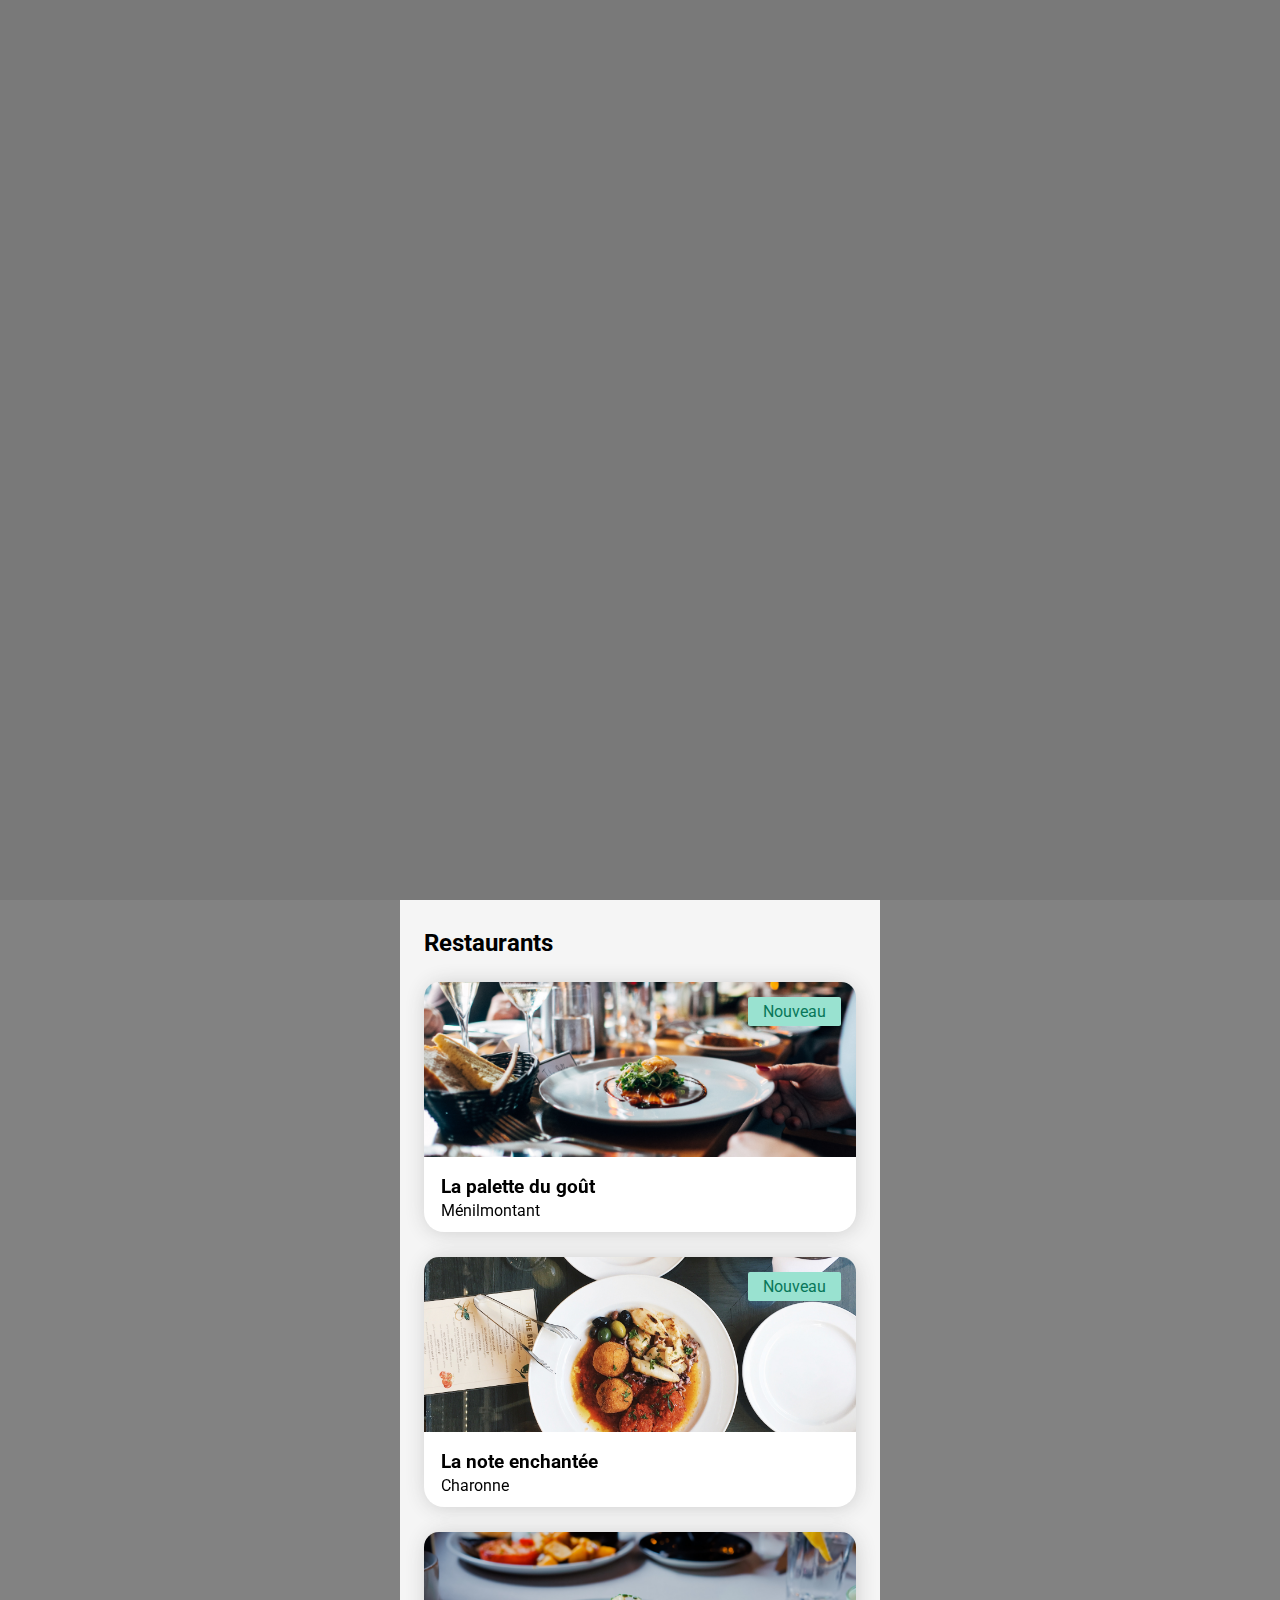
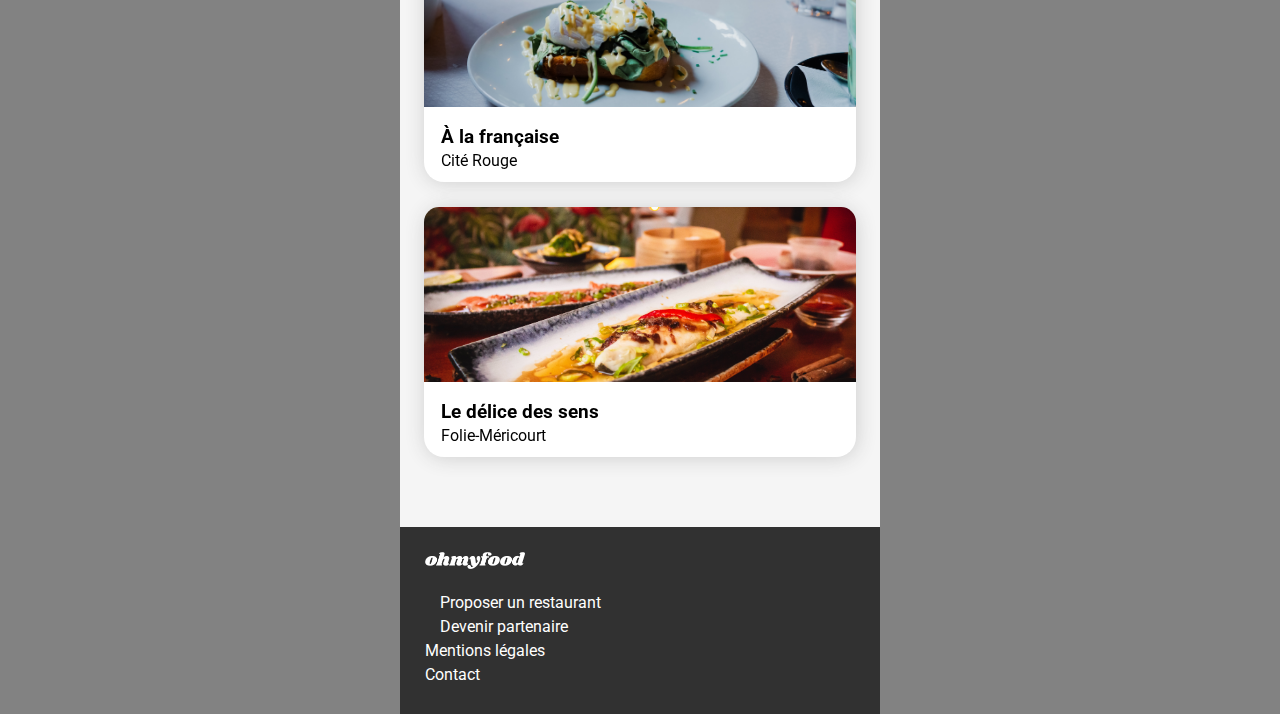
<file: index.html>
<!DOCTYPE html>
<html>
<head>
    <meta charset="UTF-8">
    <meta http-equiv="X-UA-Compatible" content="IE=edge">
    <meta name="viewport" content="width=device-width, initial-scale=1.0">
    <title>Oh my food</title>
    <link rel="stylesheet" href="https://cdnjs.cloudflare.com/ajax/libs/font-awesome/6.0.0-beta3/css/all.min.css" integrity="sha512-Fo3rlrZj/k7ujTnHg4CGR2D7kSs0v4LLanw2qksYuRlEzO+tcaEPQogQ0KaoGN26/zrn20ImR1DfuLWnOo7aBA==" crossorigin="anonymous" referrerpolicy="no-referrer" />
    <link rel="stylesheet" href="https://fonts.googleapis.com/css2?family=Shrikhand&display=swap">
    <link href="https://fonts.googleapis.com/css2?family=Roboto&display=swap" rel="stylesheet">
    <link rel="stylesheet" href="./css/main.css">
</head>
<body>
    <div class="loader">
        <div class="loader-content">
             <div class="circle"></div>
             <div class="circle"></div>
        </div>
    </div>
    <header>
       <div class="header-image"> <img src="./images/logo/ohmyfood.png" alt="logo Ohmyfood"></div>
    </header>
    <section class="en-tete">
        <div class="localisation">
            <div class="localisation__icone">
               <i class="fa-solid fa-location-dot"></i>
            </div>
            <div class="localisation__texte"><b>Paris, Belleville</b></div>
        </div>
        <div class="presentation">
        <div class="presentation__titre">
            <h1><b>Réservez le menu qui vous convient</b></h1>
        </div>
        <div class="presentation__details">
           <p>Découvrez des restaurants d'exception, séléctionnés par nos soins.</p> 
        </div>
        <button class="btn-commander">Explorer nos restaurants</button>
        
    </div>
    </section>
    <section class="fonctionnement">
        <div class="fonctionnement__titre">
            <h2>Fonctionnement</h2>
        </div>
        <div class="fonctionnement__menu">
            <div class="fonctionnement__card">
               <div class="fonctionnement__card__number"><p>1</p></div>
               <div class="fonctionnement__card__details"><i class="fa-solid fa-mobile-screen-button"></i><h3>Choisissez un restaurant</h3></div>
            </div>
            <div class="fonctionnement__card">
                <div class="fonctionnement__card__number"><p>2</p></div>
                <div class="fonctionnement__card__details"><i class="fa-solid fa-list"></i> <h3>Composez votre menu</h3></div>
             </div>
             <div class="fonctionnement__card">
                <div class="fonctionnement__card__number"><p>3</p></div>
                <div class="fonctionnement__card__details"><i class="fa-solid fa-store"></i> <h3>Dégustez au restaurant</h3></div>
             </div> 
        </div>
    </section>
    <section class="restaurants">
        <div class="restaurants__titre">
            <h2>Restaurants</h2>
        </div>
        <div class="restaurants__menu">
            <div class="restaurants__card">
                <div class="nouveau">Nouveau</div>
                <div class="restaurants__card__image">
                    <a href="./html/la-palette-du-gout.html" class="lien"> <img src="/images/restaurants/jay-wennington-N_Y88TWmGwA-unsplash.jpg" alt="photo restaurant 1"></a>
                </div>
                <div class="restaurants__card__body">
                     <div class="restaurants__card__description">
                        <div class="restaurants__card__titre">
                            <a href="../html/la-palette-du-gout.html" class="lien"> <h3>La palette du goût</h3></a>
                        </div>
                        <div class="restaurants__card__localisation">
                            <a href="./html/la-palette-du-gout.html" class="lien">  <p>Ménilmontant</p></a>
                        </div>
                    </div>
                    <div class="icone">
                        <i class="fa-regular fa-heart fa-2x"></i>
                    </div>
                    <div class="icone--hover">
                        <i class="fas fa-heart fa-2x fa-gradient" ></i>
                    </div>
                </div>
            </div>
            <div class="restaurants__card">
                <div class="nouveau">Nouveau</div>
                <div class="restaurants__card__image">
                    <a href="./html/la-note-enchantee.html" class="lien"> <img src="/images/restaurants/stil-u2Lp8tXIcjw-unsplash.jpg" alt="photo restaurant 2"></a>
                </div>
                <div class="restaurants__card__body">
                    <div class="restaurants__card__description">
                        <div class="restaurants__card__titre">
                            <a href="./html/la-note-enchantee.html" class="lien"> <h3>La note enchantée</h3></a>
                        </div>
                        <div class="restaurants__card__localisation">
                            <a href="./html/la-note-enchantee.html" class="lien"> <p>Charonne</p></a>
                        </div>
                    </div>
                    <div class="icone">
                        <i class="fa-regular fa-heart fa-2x"></i>
                    </div>
                    <div class="icone--hover">
                        <i class="fas fa-heart fa-2x fa-gradient" ></i>
                    </div>
                </div>
            </div>
            <div class="restaurants__card">
                <div class="restaurants__card__image">
                    <a href="./html/a-la-francaise.html" class="lien">  <img src="/images/restaurants/toa-heftiba-DQKerTsQwi0-unsplash.jpg" alt="photo restaurant 3"></a>
                </div>
                <div class="restaurants__card__body">
                    <div class="restaurants__card__description">
                        <div class="restaurants__card__titre">
                            <a href="./html/a-la-francaise.html" class="lien"> <h3>À la française</h3></a>
                        </div>
                        <div class="restaurants__card__localisation">
                            <a href="./html/a-la-francaise.html" class="lien">  <p>Cité Rouge</p></a>
                        </div>
                    </div>
                    <div class="icone">
                        <i class="fa-regular fa-heart fa-2x"></i>
                    </div>
                    <div class="icone--hover">
                        <i class="fas fa-heart fa-2x fa-gradient" ></i>
                    </div>
                </div>
            </div>
            <div class="restaurants__card">
                <div class="restaurants__card__image">
                    <a href="./html/le-delice-des-sens.html" class="lien"> <img src="/images/restaurants/louis-hansel-shotsoflouis-qNBGVyOCY8Q-unsplash.jpg" alt="photo restaurant 4"></a>
                </div>
                <div class="restaurants__card__body">
                    <div class="restaurants__card__description">
                        <div class="restaurants__card__titre">
                            <a href="./html/le-delice-des-sens.html" class="lien"> <h3>Le délice des sens</h3></a>
                        </div>
                        <div class="restaurants__card__localisation">
                            <a href="./html/le-delice-des-sens.html" class="lien"> <p>Folie-Méricourt</p></a>
                        </div>
                    </div>
                    <div class="icone">
                        <i class="fa-regular fa-heart fa-2x"></i>
                    </div>
                    <div class="icone--hover">
                        <i class="fas fa-heart fa-2x fa-gradient" ></i>
                    </div>
                </div>
            </div>

            
            </div>

        
    </section>

    <footer>
        <div class="footer__logo">
            <img src="/images/logo/ohmyfood.png" alt="logo footer">
        </div>
        <div class="footer__list">
            <ul>
               <a href="#"> <li><i class="fa-solid fa-utensils"></i>Proposer un restaurant</li></a>
               <a href="#"> <li><i class="fa-solid fa-handshake-angle fa-sm"></i>Devenir partenaire</li></a>
               <a href="#"> <li>Mentions légales</li></a>
               <a href="mailto:contact@ohmyfood.fr" target="_blank"><li>Contact</li></a>
            </ul>
        </div>
    </footer>
</body>
</html>
</file>
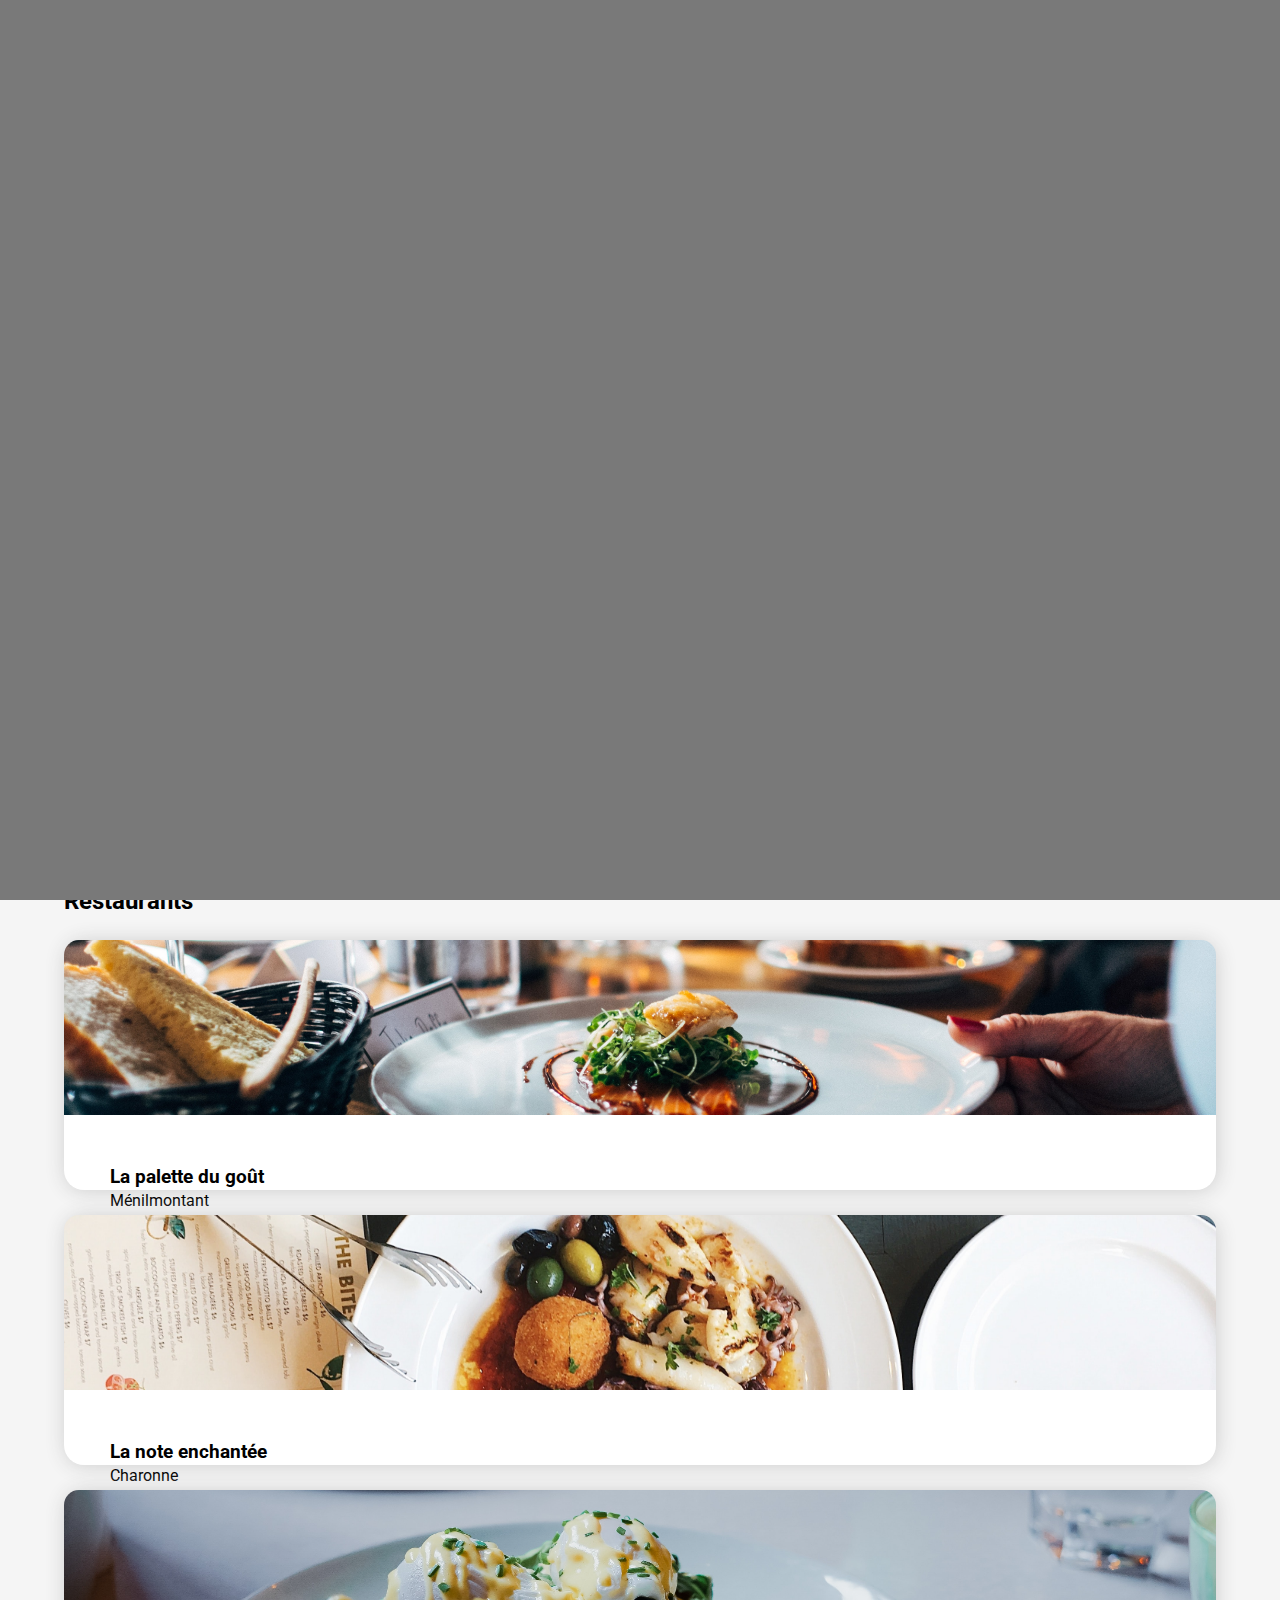
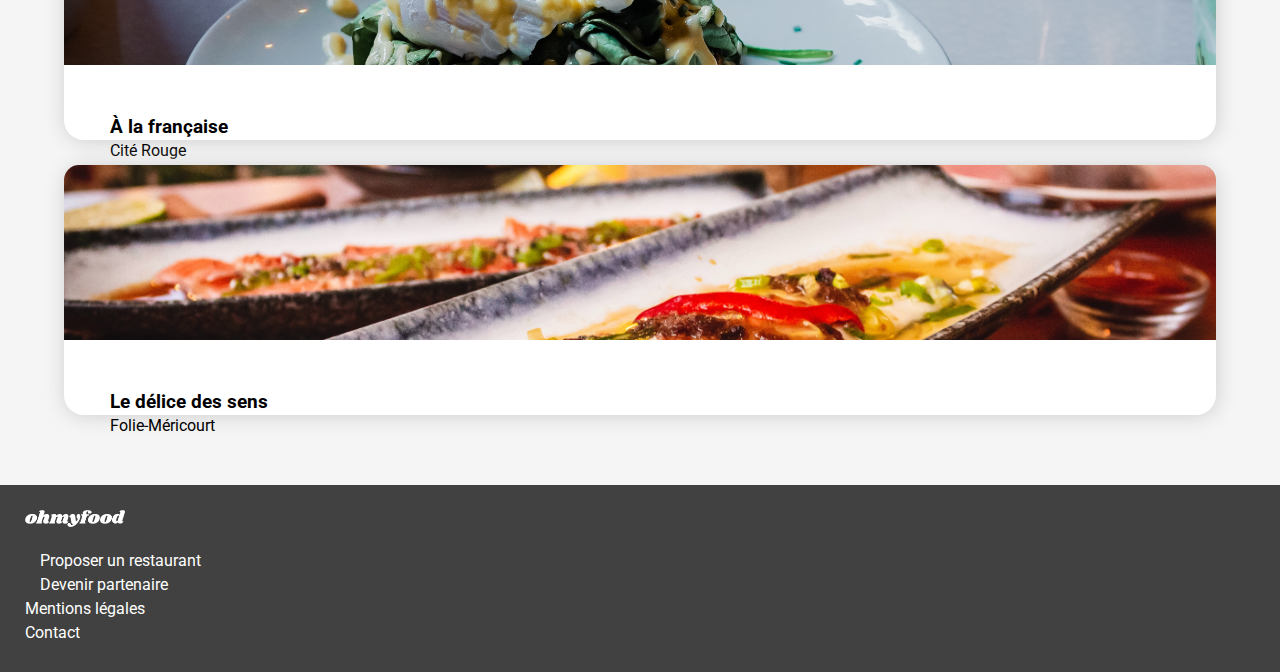
<file: Accueil/Ohmyfood.html>
<!DOCTYPE html>
<html>
<head>
    <meta charset="UTF-8">
    <meta http-equiv="X-UA-Compatible" content="IE=edge">
    <meta name="viewport" content="width=device-width, initial-scale=1.0">
    <title>Document</title>
    <link rel="stylesheet" href="https://cdnjs.cloudflare.com/ajax/libs/font-awesome/6.0.0-beta3/css/all.min.css" integrity="sha512-Fo3rlrZj/k7ujTnHg4CGR2D7kSs0v4LLanw2qksYuRlEzO+tcaEPQogQ0KaoGN26/zrn20ImR1DfuLWnOo7aBA==" crossorigin="anonymous" referrerpolicy="no-referrer" />
    <link rel="stylesheet" href="https://fonts.googleapis.com/css2?family=Shrikhand&display=swap">
    <link href="https://fonts.googleapis.com/css2?family=Roboto&display=swap" rel="stylesheet">
    <link rel="stylesheet" href="style.css">
</head>
<body>
    <div class="loader">
        <div class="loader-content">
             <div class="circle"></div>
             <div class="circle"></div>
        </div>
    </div>
    <header>
       <div class="header-image"> <img src="../images/logo/ohmyfood.png" alt="logo Ohmyfood"></div>
    </header>
    <section class="en-tete">
        <div class="localisation">
            <div class="localisation__icone">
               <i class="fa-solid fa-location-dot"></i>
            </div>
            <div class="localisation__texte"><b>Paris, Belleville</b></div>
        </div>
        <div class="presentation">
        <div class="presentation__titre">
            <h1><b>Réservez le menu qui vous convient</b></h1>
        </div>
        <div class="presentation__details">
           <p>Découvrez des restaurants d'exception, séléctionnés par nos soins.</p> 
        </div>
        <div class="presentation__btn">
            <button>Explorer nos restaurants</button>
        </div>
    </div>
    </section>
    <section class="fonctionnement">
        <div class="fonctionnement__titre">
            <h2>Fonctionnement</h2>
        </div>
        <div class="fonctionnement__menu">
            <div class="fonctionnement__card">
               <div class="fonctionnement__card__number"><p>1</p></div>
               <div class="fonctionnement__card__details"><i class="fa-solid fa-mobile-screen-button"></i><h3>Choisissez un restaurant</h3></div>
            </div>
            <div class="fonctionnement__card">
                <div class="fonctionnement__card__number"><p>2</p></div>
                <div class="fonctionnement__card__details"><i class="fa-solid fa-list"></i> <h3>Composez votre menu</h3></div>
             </div>
             <div class="fonctionnement__card">
                <div class="fonctionnement__card__number"><p>3</p></div>
                <div class="fonctionnement__card__details"><i class="fa-solid fa-store"></i> <h3>Dégustez au restaurant</h3></div>
             </div> 
        </div>
    </section>
    <section class="restaurants">
        <div class="restaurants__titre">
            <h2>Restaurants</h2>
        </div>
        <div class="restaurants__menu">
            <div class="restaurants__card">
                <div class="restaurants__card__image">
                   <img src="/images/restaurants/jay-wennington-N_Y88TWmGwA-unsplash.jpg" alt="photo restaurant 1">
                </div>
                <div class="restaurants__card__body">
                    <div class="restaurants__card__description">
                        <div class="restaurants__card__titre">
                            <h3>La palette du goût</h3>
                        </div>
                        <div class="restaurants__card__localisation">
                            <p>Ménilmontant</p>
                        </div>
                    </div>
                    <div class="restaurants__card__icone">
                        <i class="fa-regular fa-heart fa-xl"></i>
                    </div>
                </div>
            </div>
            <div class="restaurants__card">
                <div class="restaurants__card__image">
                   <img src="/images/restaurants/stil-u2Lp8tXIcjw-unsplash.jpg" alt="photo restaurant 2">
                </div>
                <div class="restaurants__card__body">
                    <div class="restaurants__card__description">
                        <div class="restaurants__card__titre">
                            <h3>La note enchantée</h3>
                        </div>
                        <div class="restaurants__card__localisation">
                            <p>Charonne</p>
                        </div>
                    </div>
                    <div class="restaurants__card__icone">
                        <i class="fa-regular fa-heart fa-xl"></i>
                    </div>
                </div>
            </div>
            <div class="restaurants__card">
                <div class="restaurants__card__image">
                   <img src="/images/restaurants/toa-heftiba-DQKerTsQwi0-unsplash.jpg" alt="photo restaurant 3">
                </div>
                <div class="restaurants__card__body">
                    <div class="restaurants__card__description">
                        <div class="restaurants__card__titre">
                            <h3>À la française</h3>
                        </div>
                        <div class="restaurants__card__localisation">
                            <p>Cité Rouge</p>
                        </div>
                    </div>
                    <div class="restaurants__card__icone">
                        <i class="fa-regular fa-heart fa-xl"></i>
                    </div>
                </div>
            </div>
            <div class="restaurants__card">
                <div class="restaurants__card__image">
                   <img src="/images/restaurants/louis-hansel-shotsoflouis-qNBGVyOCY8Q-unsplash.jpg" alt="photo restaurant 4">
                </div>
                <div class="restaurants__card__body">
                    <div class="restaurants__card__description">
                        <div class="restaurants__card__titre">
                            <h3>Le délice des sens</h3>
                        </div>
                        <div class="restaurants__card__localisation">
                            <p>Folie-Méricourt</p>
                        </div>
                    </div>
                    <div class="restaurants__card__icone">
                        <i class="fa-regular fa-heart fa-xl"></i>
                    </div>
                </div>
            </div>

            
            </div>

        
    </section>

    <footer>
        <div class="footer__logo">
            <img src="/images/logo/ohmyfood.png" alt="logo footer">
        </div>
        <div class="footer__list">
            <ul>
                <li><i class="fa-solid fa-utensils"></i>Proposer un restaurant</li>
                <li><i class="fa-solid fa-handshake-angle fa-sm"></i>Devenir partenaire</li>
                <li>Mentions légales</li>
                <li>Contact</li>
            </ul>
        </div>
    </footer>
</body>
</html>
</file>
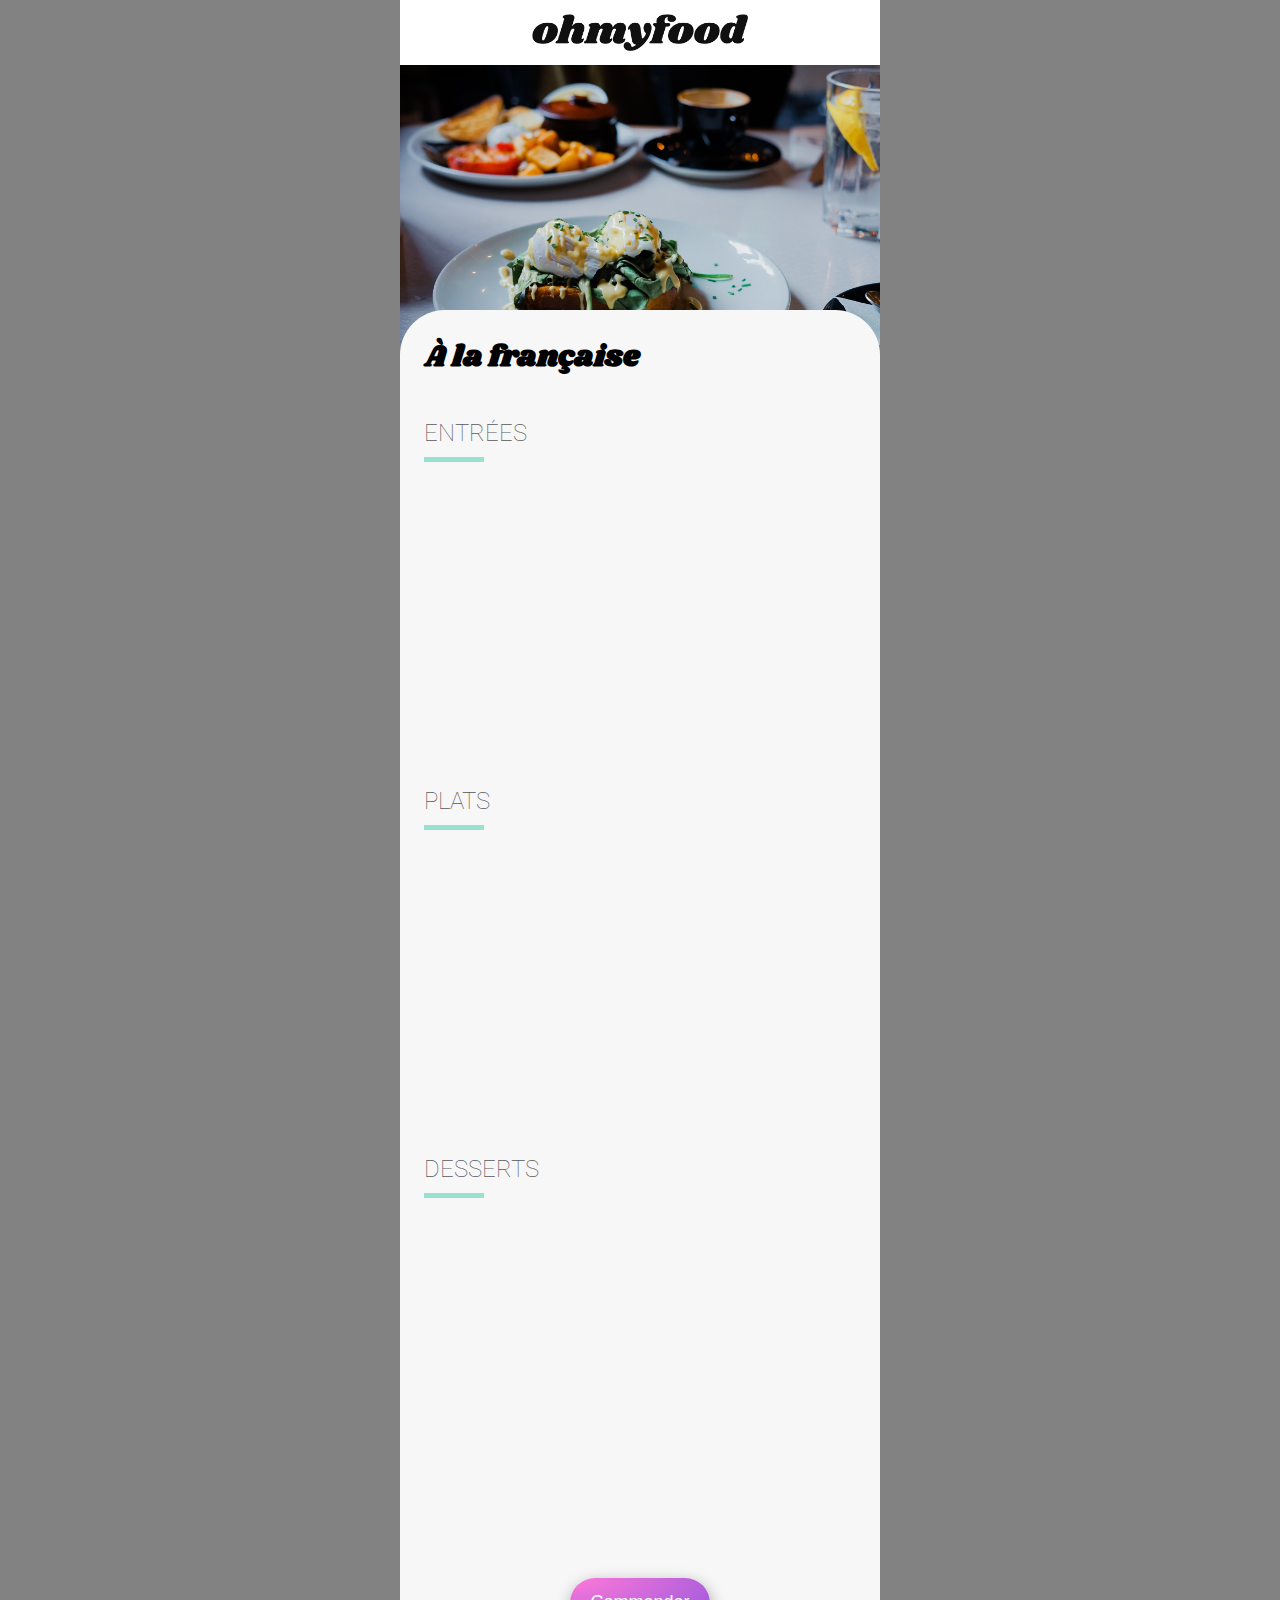
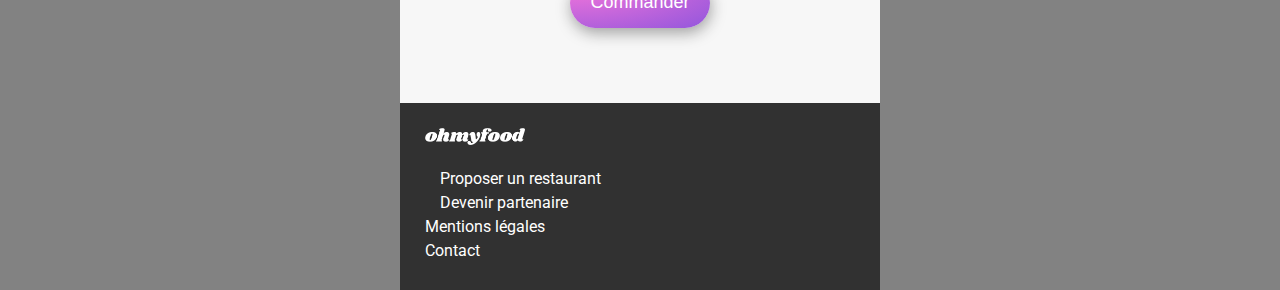
<file: html/a-la-francaise.html>
<!DOCTYPE html>
<html lang="en">
<head>
    <meta charset="UTF-8">
    <meta http-equiv="X-UA-Compatible" content="IE=edge">
    <meta name="viewport" content="width=device-width, initial-scale=1.0">
    <title>Document</title>
    <link rel="stylesheet" href="https://cdnjs.cloudflare.com/ajax/libs/font-awesome/6.0.0-beta3/css/all.min.css" integrity="sha512-Fo3rlrZj/k7ujTnHg4CGR2D7kSs0v4LLanw2qksYuRlEzO+tcaEPQogQ0KaoGN26/zrn20ImR1DfuLWnOo7aBA==" crossorigin="anonymous" referrerpolicy="no-referrer" />
    <link rel="stylesheet" href="https://fonts.googleapis.com/css2?family=Shrikhand&display=swap">
    <link href="https://fonts.googleapis.com/css2?family=Roboto&display=swap" rel="stylesheet">
    <link rel="stylesheet" href="../sass/style.css">
</head>
<body>
    
    <header>
        <div class="header">
            <div class="header__icone">
                <a href="../index.html" class="lien">  <i class="fa-solid fa-arrow-left fa-xl"></i></a>
            </div>
            <div class="header__logo">
                <img src="../images/logo/ohmyfood.png" alt="logo Ohmyfood">
            </div>
        </div>
    </header>

    <section class="restaurant-image">
        <img src="../images/restaurants/toa-heftiba-DQKerTsQwi0-unsplash.jpg" alt="restaurant À la francaise">
    </section>

    <section class="restaurant-carte">
        <div class="titre">
            <div class="titre__nom"><h1>À la française</h1></div>
            <div class="icone">
                <i class="fa-regular fa-heart fa-2x"></i>
            </div>
            <div class="icone--hover">
                <i class="fas fa-heart fa-2x fa-gradient" ></i>
            </div>
        </div>
        <div class="plats">
            <div class="plats__titre">
                <h2 class="plats__titre-h2">ENTRÉES</h2>
                <div class="underline"></div>
            </div>
            <div class="plats__menu">
                <div class="plat plat-1">
                    <div class="plat__detail">
                        <h3>Tartare de poulpe acidulé</h3>
                        <p>Aux zestes d'orange</p>
                    </div>
                    <div class="confirmation-block">
                        <div class="plat__prix">
                             <div><b>25€</b></div>
                        </div>
                        <div class="confirmation">
                            <div class="confirmation-icone">
                                <i class="fa-solid fa-circle-check fa-xl"></i>
                            </div>
                        </div>
                    </div>
                </div>
                <div class="plat plat-2">
                    <div class="plat__detail">
                        <h3>Velouté de légumes d'antan</h3>
                        <p>Carotte, panais, topinambour</p>
                    </div>
                    <div class="confirmation-block">
                        <div class="plat__prix">
                             <div><b>35€</b></div>
                        </div>
                        <div class="confirmation">
                            <div class="confirmation-icone">
                                <i class="fa-solid fa-circle-check fa-xl"></i>
                            </div>
                        </div>
                    </div>
                </div>
                <div class="plat plat-3">
                    <div class="plat__detail">
                        <h3>Soupe à l'oignon</h3>
                        <p>Revisitée</p>
                    </div>
                    <div class="confirmation-block">
                        <div class="plat__prix">
                             <div><b>20€</b></div>
                        </div>
                        <div class="confirmation">
                            <div class="confirmation-icone">
                                <i class="fa-solid fa-circle-check fa-xl"></i>
                            </div>
                        </div>
                    </div>
                </div>
            </div>
        </div>

        <div class="plats">
            <div class="plats__titre">
                <h2 class="plats__titre-h2">PLATS</h2>
                <div class="underline"></div>
            </div>
            <div class="plats__menu">
                <div class="plat plat-1">
                    <div class="plat__detail">
                        <h3>Coquilles Saint-Jacques</h3>
                        <p>Accompagnées d'une purée de panais</p>
                    </div>
                    <div class="confirmation-block">
                        <div class="plat__prix">
                             <div><b>40€</b></div>
                        </div>
                        <div class="confirmation">
                            <div class="confirmation-icone">
                                <i class="fa-solid fa-circle-check fa-xl"></i>
                            </div>
                        </div>
                    </div>
                </div>
                <div class="plat plat-2">
                    <div class="plat__detail">
                        <h3>Magret de canard</h3>
                        <p>Et parmentier de pommes de terre</p>
                    </div>
                    <div class="confirmation-block">
                        <div class="plat__prix">
                             <div><b>35€</b></div>
                        </div>
                        <div class="confirmation">
                            <div class="confirmation-icone">
                                <i class="fa-solid fa-circle-check fa-xl"></i>
                            </div>
                        </div>
                    </div>
                </div>
                <div class="plat plat-3">
                    <div class="plat__detail">
                        <h3>Pigeonneau d’Ille-et-Vilaine</h3>
                        <p>Sur son lit de gnocchis aux légumes</p>
                    </div>
                    <div class="confirmation-block">
                        <div class="plat__prix">
                             <div><b>44€</b></div>
                        </div>
                        <div class="confirmation">
                            <div class="confirmation-icone">
                                <i class="fa-solid fa-circle-check fa-xl"></i>
                            </div>
                        </div>
                    </div>
                </div>
            </div>
        </div>

        <div class="plats">
            <div class="plats__titre">
                <h2 class="plats__titre-h2">DESSERTS</h2>
                <div class="underline"></div>
            </div>
            <div class="plats__menu">
                <div class="plat plat-1">
                    <div class="plat__detail">
                        <h3>Pétales de violettes glacés</h3>
                        <p>Et purée de noisettes</p>
                    </div>
                    <div class="confirmation-block">
                        <div class="plat__prix">
                             <div><b>18€</b></div>
                        </div>
                        <div class="confirmation">
                            <div class="confirmation-icone">
                                <i class="fa-solid fa-circle-check fa-xl"></i>
                            </div>
                        </div>
                    </div>
                </div>
                <div class="plat plat-2">
                    <div class="plat__detail">
                        <h3>Fondant au chocolat</h3>
                        <p>Revisité</p>
                    </div>
                    <div class="confirmation-block">
                        <div class="plat__prix">
                             <div><b>22€</b></div>
                        </div>
                        <div class="confirmation">
                            <div class="confirmation-icone">
                                <i class="fa-solid fa-circle-check fa-xl"></i>
                            </div>
                        </div>
                    </div>
                </div>
                <div class="plat plat-3">
                    <div class="plat__detail">
                        <h3>Millefeuille croustillant</h3>
                        <p>Myrtilles et pâte d’amande</p>
                    </div>
                    <div class="confirmation-block">
                        <div class="plat__prix">
                             <div><b>23€</b></div>
                        </div>
                        <div class="confirmation">
                            <div class="confirmation-icone">
                                <i class="fa-solid fa-circle-check fa-xl"></i>
                            </div>
                        </div>
                    </div>
                </div>
            </div>
        </div>

        <div class="commande">
            <button class="btn-commander">Commander</button>
        </div>
    </section>

    <footer>
        <div class="footer__logo">
            <img src="../images/logo/ohmyfood.png" alt="logo footer">
        </div>
        <div class="footer__list">
            <ul>
               <a href="#"> <li><i class="fa-solid fa-utensils"></i>Proposer un restaurant</li></a>
               <a href="#"> <li><i class="fa-solid fa-handshake-angle fa-sm"></i>Devenir partenaire</li></a>
               <a href="#"> <li>Mentions légales</li></a>
               <a href="mailto:contact@ohmyfood.fr" ><li>Contact</li></a>
            </ul>
        </div>
    </footer>
</body>
</html>
</file>
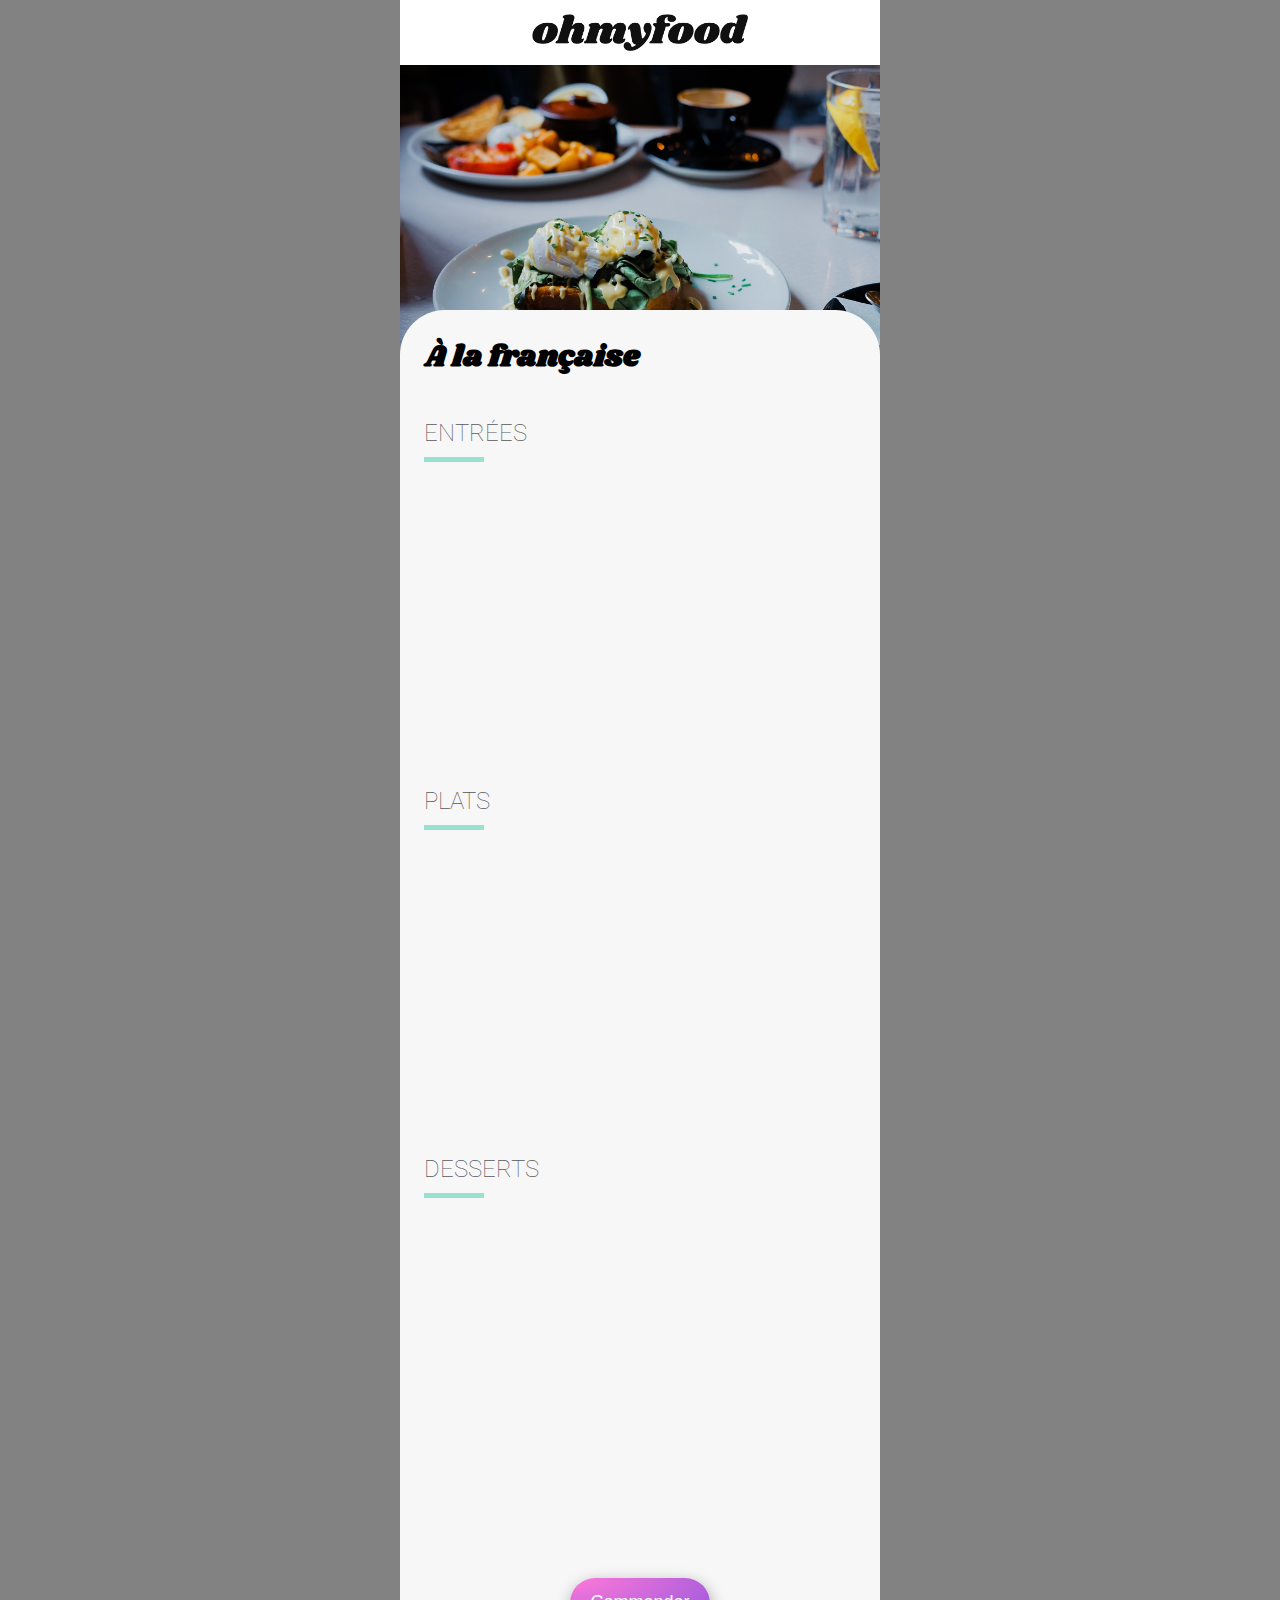
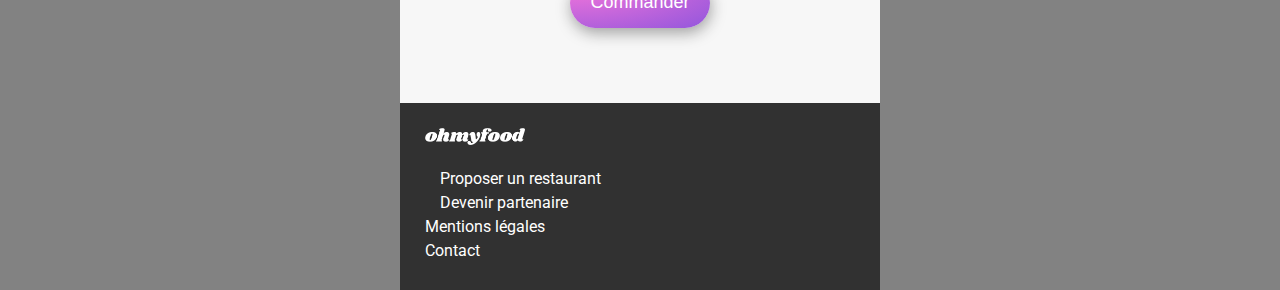
<file: html/Alafrancaise.html>
<!DOCTYPE html>
<html lang="en">
<head>
    <meta charset="UTF-8">
    <meta http-equiv="X-UA-Compatible" content="IE=edge">
    <meta name="viewport" content="width=device-width, initial-scale=1.0">
    <title>Document</title>
    <link rel="stylesheet" href="https://cdnjs.cloudflare.com/ajax/libs/font-awesome/6.0.0-beta3/css/all.min.css" integrity="sha512-Fo3rlrZj/k7ujTnHg4CGR2D7kSs0v4LLanw2qksYuRlEzO+tcaEPQogQ0KaoGN26/zrn20ImR1DfuLWnOo7aBA==" crossorigin="anonymous" referrerpolicy="no-referrer" />
    <link rel="stylesheet" href="https://fonts.googleapis.com/css2?family=Shrikhand&display=swap">
    <link href="https://fonts.googleapis.com/css2?family=Roboto&display=swap" rel="stylesheet">
    <link rel="stylesheet" href="../sass/style.css">
</head>
<body>
    
    <header>
        <div class="header">
            <div class="header__icone">
                <i class="fa-solid fa-arrow-left fa-xl"></i>
            </div>
            <div class="header__logo">
                <img src="/images/logo/ohmyfood.png" alt="logo Ohmyfood">
            </div>
        </div>
    </header>

    <section class="restaurant-image">
        <img src="/images/restaurants/toa-heftiba-DQKerTsQwi0-unsplash.jpg" alt="restaurant À la francaise">
    </section>

    <section class="restaurant-carte">
        <div class="titre">
            <div class="titre__nom"><h1>À la française</h1></div>
            <div class="icone">
                <i class="fa-regular fa-heart fa-2x"></i>
            </div>
            <div class="icone--hover">
                <i class="fas fa-heart fa-2x fa-gradient" ></i>
            </div>
        </div>
        <div class="plats">
            <div class="plats__titre">
                <h2 class="plats__titre-h2">ENTRÉES</h2>
                <div class="underline"></div>
            </div>
            <div class="plats__menu">
                <div class="plat plat-1">
                    <div class="plat__detail">
                        <h3>Tartare de poulpe acidulé</h3>
                        <p>Aux zestes d'orange</p>
                    </div>
                    <div class="confirmation-block">
                        <div class="plat__prix">
                             <div><b>25€</b></div>
                        </div>
                        <div class="confirmation">
                            <div class="confirmation-icone">
                                <i class="fa-solid fa-circle-check fa-xl"></i>
                            </div>
                        </div>
                    </div>
                </div>
                <div class="plat plat-2">
                    <div class="plat__detail">
                        <h3>Velouté de légumes d'antan</h3>
                        <p>Carotte, panais, topinambour</p>
                    </div>
                    <div class="confirmation-block">
                        <div class="plat__prix">
                             <div><b>35€</b></div>
                        </div>
                        <div class="confirmation">
                            <div class="confirmation-icone">
                                <i class="fa-solid fa-circle-check fa-xl"></i>
                            </div>
                        </div>
                    </div>
                </div>
                <div class="plat plat-3">
                    <div class="plat__detail">
                        <h3>Soupe à l'oignon</h3>
                        <p>Revisitée</p>
                    </div>
                    <div class="confirmation-block">
                        <div class="plat__prix">
                             <div><b>20€</b></div>
                        </div>
                        <div class="confirmation">
                            <div class="confirmation-icone">
                                <i class="fa-solid fa-circle-check fa-xl"></i>
                            </div>
                        </div>
                    </div>
                </div>
            </div>
        </div>

        <div class="plats">
            <div class="plats__titre">
                <h2 class="plats__titre-h2">PLATS</h2>
                <div class="underline"></div>
            </div>
            <div class="plats__menu">
                <div class="plat plat-1">
                    <div class="plat__detail">
                        <h3>Coquilles Saint-Jacques</h3>
                        <p>Accompagnées d'une purée de panais</p>
                    </div>
                    <div class="confirmation-block">
                        <div class="plat__prix">
                             <div><b>40€</b></div>
                        </div>
                        <div class="confirmation">
                            <div class="confirmation-icone">
                                <i class="fa-solid fa-circle-check fa-xl"></i>
                            </div>
                        </div>
                    </div>
                </div>
                <div class="plat plat-2">
                    <div class="plat__detail">
                        <h3>Magret de canard</h3>
                        <p>Et parmentier de pommes de terre</p>
                    </div>
                    <div class="confirmation-block">
                        <div class="plat__prix">
                             <div><b>35€</b></div>
                        </div>
                        <div class="confirmation">
                            <div class="confirmation-icone">
                                <i class="fa-solid fa-circle-check fa-xl"></i>
                            </div>
                        </div>
                    </div>
                </div>
                <div class="plat plat-3">
                    <div class="plat__detail">
                        <h3>Pigeonneau d’Ille-et-Vilaine</h3>
                        <p>Sur son lit de gnocchis aux légumes</p>
                    </div>
                    <div class="confirmation-block">
                        <div class="plat__prix">
                             <div><b>44€</b></div>
                        </div>
                        <div class="confirmation">
                            <div class="confirmation-icone">
                                <i class="fa-solid fa-circle-check fa-xl"></i>
                            </div>
                        </div>
                    </div>
                </div>
            </div>
        </div>

        <div class="plats">
            <div class="plats__titre">
                <h2 class="plats__titre-h2">DESSERTS</h2>
                <div class="underline"></div>
            </div>
            <div class="plats__menu">
                <div class="plat plat-1">
                    <div class="plat__detail">
                        <h3>Pétales de violettes glacés</h3>
                        <p>Et purée de noisettes</p>
                    </div>
                    <div class="confirmation-block">
                        <div class="plat__prix">
                             <div><b>18€</b></div>
                        </div>
                        <div class="confirmation">
                            <div class="confirmation-icone">
                                <i class="fa-solid fa-circle-check fa-xl"></i>
                            </div>
                        </div>
                    </div>
                </div>
                <div class="plat plat-2">
                    <div class="plat__detail">
                        <h3>Fondant au chocolat</h3>
                        <p>Revisité</p>
                    </div>
                    <div class="confirmation-block">
                        <div class="plat__prix">
                             <div><b>22€</b></div>
                        </div>
                        <div class="confirmation">
                            <div class="confirmation-icone">
                                <i class="fa-solid fa-circle-check fa-xl"></i>
                            </div>
                        </div>
                    </div>
                </div>
                <div class="plat plat-3">
                    <div class="plat__detail">
                        <h3>Millefeuille croustillant</h3>
                        <p>Myrtilles et pâte d’amande</p>
                    </div>
                    <div class="confirmation-block">
                        <div class="plat__prix">
                             <div><b>23€</b></div>
                        </div>
                        <div class="confirmation">
                            <div class="confirmation-icone">
                                <i class="fa-solid fa-circle-check fa-xl"></i>
                            </div>
                        </div>
                    </div>
                </div>
            </div>
        </div>

        <div class="commande">
            <button class="btn-commander">Commander</button>
        </div>
    </section>

    <footer>
        <div class="footer__logo">
            <img src="/images/logo/ohmyfood.png" alt="logo footer">
        </div>
        <div class="footer__list">
            <ul>
               <a href="#"> <li><i class="fa-solid fa-utensils"></i>Proposer un restaurant</li></a>
               <a href="#"> <li><i class="fa-solid fa-handshake-angle fa-sm"></i>Devenir partenaire</li></a>
               <a href="#"> <li>Mentions légales</li></a>
               <a href="mailto:contact@ohmyfood.fr" target="_blank"><li>Contact</li></a>
            </ul>
        </div>
    </footer>
</body>
</html>
</file>
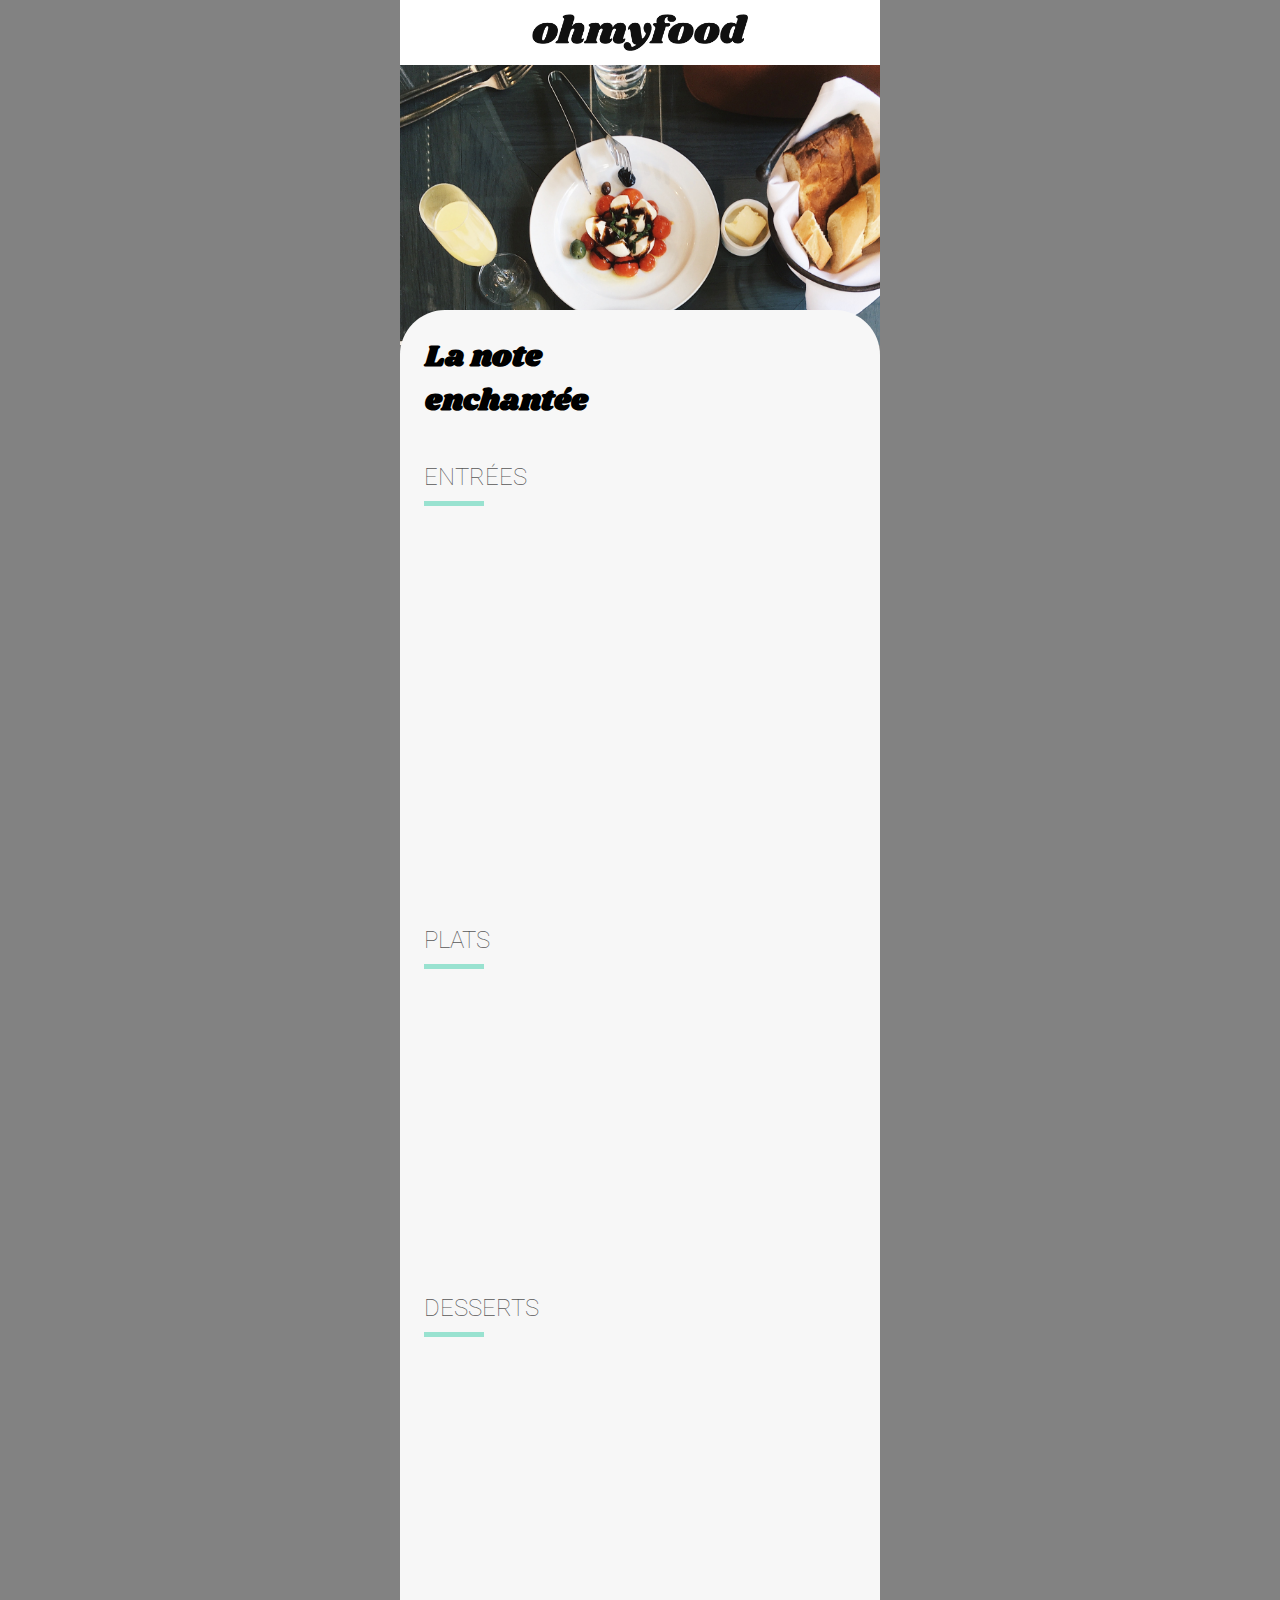
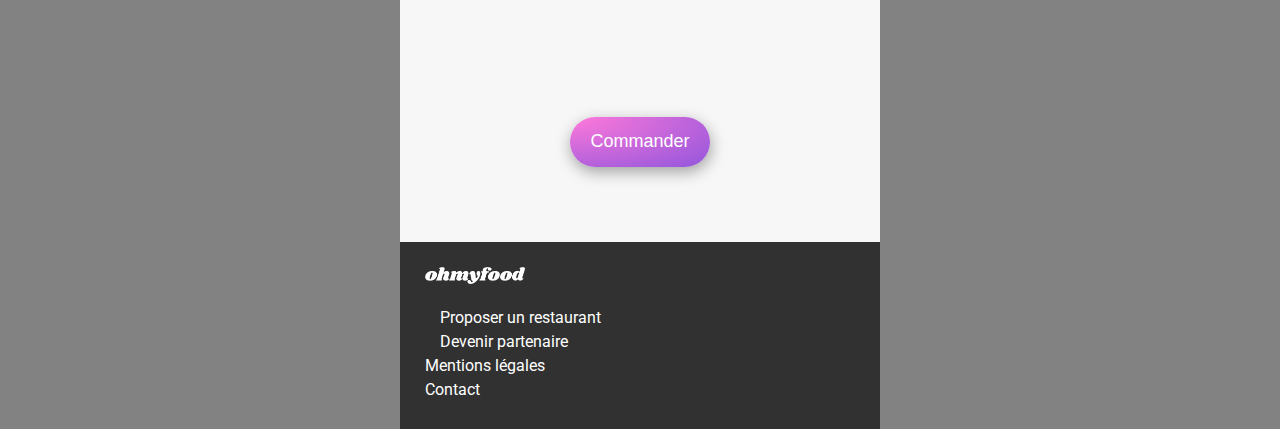
<file: html/la-note-enchantee.html>
<!DOCTYPE html>
<html lang="en">
<head>
    <meta charset="UTF-8">
    <meta http-equiv="X-UA-Compatible" content="IE=edge">
    <meta name="viewport" content="width=device-width, initial-scale=1.0">
    <title>La Note Enchantee</title>
    <link rel="stylesheet" href="https://cdnjs.cloudflare.com/ajax/libs/font-awesome/6.0.0-beta3/css/all.min.css" integrity="sha512-Fo3rlrZj/k7ujTnHg4CGR2D7kSs0v4LLanw2qksYuRlEzO+tcaEPQogQ0KaoGN26/zrn20ImR1DfuLWnOo7aBA==" crossorigin="anonymous" referrerpolicy="no-referrer" />
    <link rel="stylesheet" href="https://fonts.googleapis.com/css2?family=Shrikhand&display=swap">
    <link href="https://fonts.googleapis.com/css2?family=Roboto&display=swap" rel="stylesheet">
    <link rel="stylesheet" href="../sass/style.css">
</head>
<body>
    
    <header>
        <div class="header">
            <div class="header__icone">
                <a href="../index.html" class="lien"> <i class="fa-solid fa-arrow-left fa-xl"></i></a>
            </div>
            <div class="header__logo">
                <img src="../images/logo/ohmyfood.png" alt="logo Ohmyfood">
            </div>
        </div>
    </header>

    <section class="restaurant-image">
        <img src="../images/restaurants/stil-u2Lp8tXIcjw-unsplash.jpg" alt="restaurant La note enchantée">
    </section>

    <section class="restaurant-carte">
        <div class="titre">
            <div class="titre__nom"><h1>La note enchantée</h1></div>
            <div class="icone">
                <i class="fa-regular fa-heart fa-2x"></i>
            </div>
            <div class="icone--hover">
                <i class="fas fa-heart fa-2x fa-gradient" ></i>
            </div>
        </div>
        <div class="plats">
            <div class="plats__titre">
                <h2 class="plats__titre-h2">ENTRÉES</h2>
                <div class="underline"></div>
            </div>
            <div class="plats__menu grand">
                <div class="plat plat-1">
                    <div class="plat__detail">
                        <h3>Ravioles de foie gras</h3>
                        <p>Accompagnés de leur crème à la truffe</p>
                    </div>
                    <div class="confirmation-block">
                        <div class="plat__prix">
                             <div><b>25€</b></div>
                        </div>
                        <div class="confirmation">
                            <div class="confirmation-icone">
                                <i class="fa-solid fa-circle-check fa-xl"></i>
                            </div>
                        </div>
                    </div>
                </div>
                <div class="plat plat-2">
                    <div class="plat__detail">
                        <h3>Caviar osciètre</h3>
                        <p>Sur blini à la farine de blé noir</p>
                    </div>
                    <div class="confirmation-block">
                        <div class="plat__prix">
                             <div><b>35€</b></div>
                        </div>
                        <div class="confirmation">
                            <div class="confirmation-icone">
                                <i class="fa-solid fa-circle-check fa-xl"></i>
                            </div>
                        </div>
                    </div>
                </div>
                <div class="plat plat-3">
                    <div class="plat__detail">
                        <h3>Homard et espuma de potiron</h3>
                        <p>Mariné aux zestes d'orange</p>
                    </div>
                    <div class="confirmation-block">
                        <div class="plat__prix">
                             <div><b>20€</b></div>
                        </div>
                        <div class="confirmation">
                            <div class="confirmation-icone">
                                <i class="fa-solid fa-circle-check fa-xl"></i>
                            </div>
                        </div>
                    </div>
                </div>
                <div class="plat plat-4">
                    <div class="plat__detail">
                        <h3>Foie gras de canard cuit entier</h3>
                        <p>Confiture de figue et pain toasté</p>
                    </div>
                    <div class="confirmation-block">
                        <div class="plat__prix">
                             <div><b>35€</b></div>
                        </div>
                        <div class="confirmation">
                            <div class="confirmation-icone">
                                <i class="fa-solid fa-circle-check fa-xl"></i>
                            </div>
                        </div>
                    </div>
                </div>
            </div>
        </div>

        <div class="plats">
            <div class="plats__titre">
                <h2 class="plats__titre-h2">PLATS</h2>
                <div class="underline"></div>
            </div>
            <div class="plats__menu">
                <div class="plat plat-1">
                    <div class="plat__detail">
                        <h3>Noix de coquilles Saint-Jacques</h3>
                        <p>Sur lit de purée de céleri-rave</p>
                    </div>
                    <div class="confirmation-block">
                        <div class="plat__prix">
                             <div><b>40€</b></div>
                        </div>
                        <div class="confirmation">
                            <div class="confirmation-icone">
                                <i class="fa-solid fa-circle-check fa-xl"></i>
                            </div>
                        </div>
                    </div>
                </div>
                <div class="plat plat-2">
                    <div class="plat__detail">
                        <h3>Langoustine poêlée</h3>
                        <p>Purée de patate douce</p>
                    </div>
                    <div class="confirmation-block">
                        <div class="plat__prix">
                             <div><b>35€</b></div>
                        </div>
                        <div class="confirmation">
                            <div class="confirmation-icone">
                                <i class="fa-solid fa-circle-check fa-xl"></i>
                            </div>
                        </div>
                    </div>
                </div>
                <div class="plat plat-3">
                    <div class="plat__detail">
                        <h3>Mijoté de queue de boeuf</h3>
                        <p>Et riz sauvage aux zestes de citron</p>
                    </div>
                    <div class="confirmation-block">
                        <div class="plat__prix">
                             <div><b>44€</b></div>
                        </div>
                        <div class="confirmation">
                            <div class="confirmation-icone">
                                <i class="fa-solid fa-circle-check fa-xl"></i>
                            </div>
                        </div>
                    </div>
                </div>
            </div>
        </div>

        <div class="plats">
            <div class="plats__titre">
                <h2 class="plats__titre-h2">DESSERTS</h2>
                <div class="underline"></div>
            </div>
            <div class="plats__menu">
                <div class="plat plat-1">
                    <div class="plat__detail">
                        <h3>Macaron noisette et chocolat</h3>
                        <p>Glace au caramel brun et sel de Guérande</p>
                    </div>
                    <div class="confirmation-block">
                        <div class="plat__prix">
                             <div><b>18€</b></div>
                        </div>
                        <div class="confirmation">
                            <div class="confirmation-icone">
                                <i class="fa-solid fa-circle-check fa-xl"></i>
                            </div>
                        </div>
                    </div>
                </div>
                <div class="plat plat-2">
                    <div class="plat__detail">
                        <h3>Baba au rhum revisité</h3>
                        <p>Avec son coulis de citron</p>
                    </div>
                    <div class="confirmation-block">
                        <div class="plat__prix">
                             <div><b>22€</b></div>
                        </div>
                        <div class="confirmation">
                            <div class="confirmation-icone">
                                <i class="fa-solid fa-circle-check fa-xl"></i>
                            </div>
                        </div>
                    </div>
                </div>
                <div class="plat plat-3">
                    <div class="plat__detail">
                        <h3>Tarte au citron meringuée</h3>
                        <p>Déstructurée</p>
                    </div>
                    <div class="confirmation-block">
                        <div class="plat__prix">
                             <div><b>23€</b></div>
                        </div>
                        <div class="confirmation">
                            <div class="confirmation-icone">
                                <i class="fa-solid fa-circle-check fa-xl"></i>
                            </div>
                        </div>
                    </div>
                </div>
            </div>
        </div>

        <div class="commande">
            <button class="btn-commander">Commander</button>
        </div>
    </section>

    <footer>
        <div class="footer__logo">
            <img src="../images/logo/ohmyfood.png" alt="logo footer">
        </div>
        <div class="footer__list">
            <ul>
               <a href="#"> <li><i class="fa-solid fa-utensils"></i>Proposer un restaurant</li></a>
               <a href="#"> <li><i class="fa-solid fa-handshake-angle fa-sm"></i>Devenir partenaire</li></a>
               <a href="#"> <li>Mentions légales</li></a>
               <a href="mailto:contact@ohmyfood.fr" target="_blank"><li>Contact</li></a>
            </ul>
        </div>
    </footer>
</body>
</html>
</file>
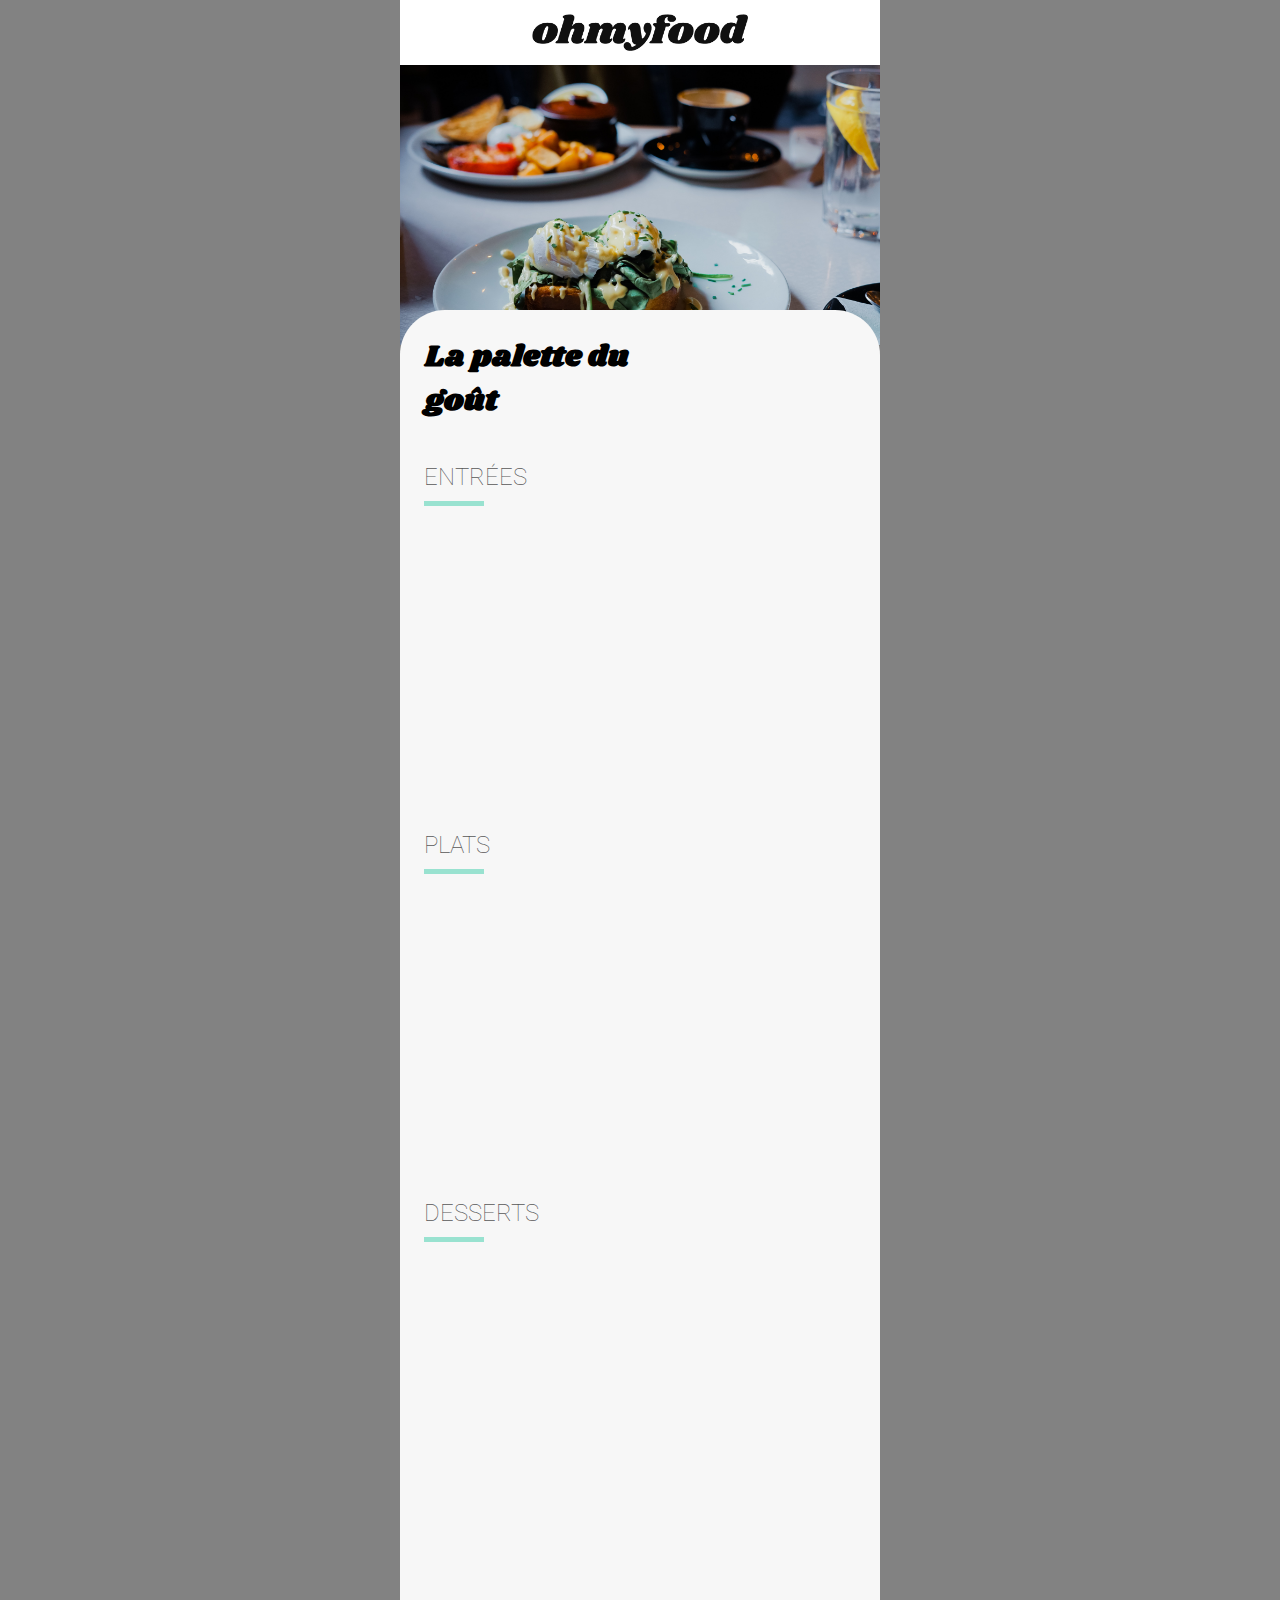
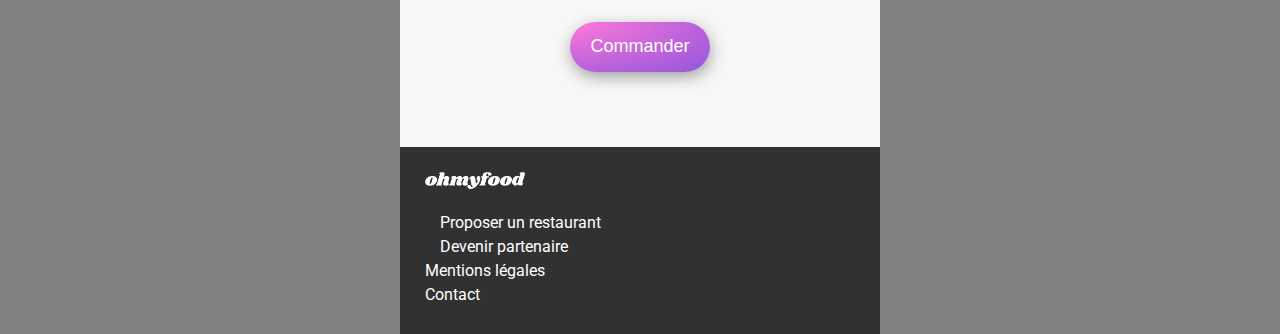
<file: html/la-palette-du-gout.html>
<!DOCTYPE html>
<html lang="en">
<head>
    <meta charset="UTF-8">
    <meta http-equiv="X-UA-Compatible" content="IE=edge">
    <meta name="viewport" content="width=device-width, initial-scale=1.0">
    <title>La palette du goût</title>
    <link rel="stylesheet" href="https://cdnjs.cloudflare.com/ajax/libs/font-awesome/6.0.0-beta3/css/all.min.css" integrity="sha512-Fo3rlrZj/k7ujTnHg4CGR2D7kSs0v4LLanw2qksYuRlEzO+tcaEPQogQ0KaoGN26/zrn20ImR1DfuLWnOo7aBA==" crossorigin="anonymous" referrerpolicy="no-referrer" />
    <link rel="stylesheet" href="https://fonts.googleapis.com/css2?family=Shrikhand&display=swap">
    <link href="https://fonts.googleapis.com/css2?family=Roboto&display=swap" rel="stylesheet">
    <link rel="stylesheet" href="../sass/style.css">
</head>
<body>
    
    <header>
        <div class="header">
            <div class="header__icone">
                <a href="../index.html" class="lien">  <i class="fa-solid fa-arrow-left fa-xl"></i></a>
            </div>
            <div class="header__logo">
                <img src="/images/logo/ohmyfood.png" alt="logo Ohmyfood">
            </div>
        </div>
    </header>

    <section class="restaurant-image">
        <img src="/images/restaurants/toa-heftiba-DQKerTsQwi0-unsplash.jpg" alt="restaurant La palette du goût">
    </section>

    <section class="restaurant-carte">
        <div class="titre">
            <div class="titre__nom"><h1>La palette du goût</h1></div>
            <div class="icone">
                <i class="fa-regular fa-heart fa-2x"></i>
            </div>
            <div class="icone--hover">
                <i class="fas fa-heart fa-2x fa-gradient" ></i>
            </div>
        </div>
        <div class="plats">
            <div class="plats__titre">
                <h2 class="plats__titre-h2">ENTRÉES</h2>
                <div class="underline"></div>
            </div>
            <div class="plats__menu">
                <div class="plat plat-1">
                    <div class="plat__detail">
                        <h3>Fricassée d'escargot</h3>
                        <p>Au piment d'Espelette</p>
                    </div>
                    <div class="confirmation-block">
                        <div class="plat__prix">
                             <div><b>25€</b></div>
                        </div>
                        <div class="confirmation">
                            <div class="confirmation-icone">
                                <i class="fa-solid fa-circle-check fa-xl"></i>
                            </div>
                        </div>
                    </div>
                </div>
                <div class="plat plat-2">
                    <div class="plat__detail">
                        <h3>Foie gras de canard mi-cuit</h3>
                        <p>Et ses copeaux de truffe noire</p>
                    </div>
                    <div class="confirmation-block">
                        <div class="plat__prix">
                             <div><b>35€</b></div>
                        </div>
                        <div class="confirmation">
                            <div class="confirmation-icone">
                                <i class="fa-solid fa-circle-check fa-xl"></i>
                            </div>
                        </div>
                    </div>
                </div>
                <div class="plat plat-3">
                    <div class="plat__detail">
                        <h3>Oeuf au plat</h3>
                        <p>Assaisonné à la truffe sur lit de caviar</p>
                    </div>
                    <div class="confirmation-block">
                        <div class="plat__prix">
                             <div><b>20€</b></div>
                        </div>
                        <div class="confirmation">
                            <div class="confirmation-icone">
                                <i class="fa-solid fa-circle-check fa-xl"></i>
                            </div>
                        </div>
                    </div>
                </div>
            </div>
        </div>

        <div class="plats">
            <div class="plats__titre">
                <h2 class="plats__titre-h2">PLATS</h2>
                <div class="underline"></div>
            </div>
            <div class="plats__menu">
                <div class="plat plat-1">
                    <div class="plat__detail">
                        <h3>Filet de boeuf aux herbes</h3>
                        <p>Accompagné de sa ribambelle de légumes</p>
                    </div>
                    <div class="confirmation-block">
                        <div class="plat__prix">
                             <div><b>40€</b></div>
                        </div>
                        <div class="confirmation">
                            <div class="confirmation-icone">
                                <i class="fa-solid fa-circle-check fa-xl"></i>
                            </div>
                        </div>
                    </div>
                </div>
                <div class="plat plat-2">
                    <div class="plat__detail">
                        <h3>Parmentier de queue de boeuf</h3>
                        <p>À la truffe noire sur sa purée de panais</p>
                    </div>
                    <div class="confirmation-block">
                        <div class="plat__prix">
                             <div><b>35€</b></div>
                        </div>
                        <div class="confirmation">
                            <div class="confirmation-icone">
                                <i class="fa-solid fa-circle-check fa-xl"></i>
                            </div>
                        </div>
                    </div>
                </div>
                <div class="plat plat-3">
                    <div class="plat__detail">
                        <h3>Filet de turbot</h3>
                        <p>Aux agrumes</p>
                    </div>
                    <div class="confirmation-block">
                        <div class="plat__prix">
                             <div><b>44€</b></div>
                        </div>
                        <div class="confirmation">
                            <div class="confirmation-icone">
                                <i class="fa-solid fa-circle-check fa-xl"></i>
                            </div>
                        </div>
                    </div>
                </div>
            </div>
        </div>

        <div class="plats">
            <div class="plats__titre">
                <h2 class="plats__titre-h2">DESSERTS</h2>
                <div class="underline"></div>
            </div>
            <div class="plats__menu">
                <div class="plat plat-1">
                    <div class="plat__detail">
                        <h3>Paris-Brest</h3>
                        <p>Revisité</p>
                    </div>
                    <div class="confirmation-block">
                        <div class="plat__prix">
                             <div><b>18€</b></div>
                        </div>
                        <div class="confirmation">
                            <div class="confirmation-icone">
                                <i class="fa-solid fa-circle-check fa-xl"></i>
                            </div>
                        </div>
                    </div>
                </div>
                <div class="plat plat-2">
                    <div class="plat__detail">
                        <h3>Macaron au chocolat d'exception</h3>
                        <p>Et glace à la vanille de Madagascar</p>
                    </div>
                    <div class="confirmation-block">
                        <div class="plat__prix">
                             <div><b>22€</b></div>
                        </div>
                        <div class="confirmation">
                            <div class="confirmation-icone">
                                <i class="fa-solid fa-circle-check fa-xl"></i>
                            </div>
                        </div>
                    </div>
                </div>
                <div class="plat plat-3">
                    <div class="plat__detail">
                        <h3>Mousse au chocolat</h3>
                        <p>Au piment d'Espelette et à la truffe noire</p>
                    </div>
                    <div class="confirmation-block">
                        <div class="plat__prix">
                             <div><b>23€</b></div>
                        </div>
                        <div class="confirmation">
                            <div class="confirmation-icone">
                                <i class="fa-solid fa-circle-check fa-xl"></i>
                            </div>
                        </div>
                    </div>
                </div>
            </div>
        </div>

        <div class="commande">
            <button class="btn-commander">Commander</button>
        </div>
    </section>

    <footer>
        <div class="footer__logo">
            <img src="/images/logo/ohmyfood.png" alt="logo footer">
        </div>
        <div class="footer__list">
            <ul>
               <a href="#"> <li><i class="fa-solid fa-utensils"></i>Proposer un restaurant</li></a>
               <a href="#"> <li><i class="fa-solid fa-handshake-angle fa-sm"></i>Devenir partenaire</li></a>
               <a href="#"> <li>Mentions légales</li></a>
               <a href="mailto:contact@ohmyfood.fr" target="_blank"><li>Contact</li></a>
            </ul>
        </div>
    </footer>
</body>
</html>
</file>
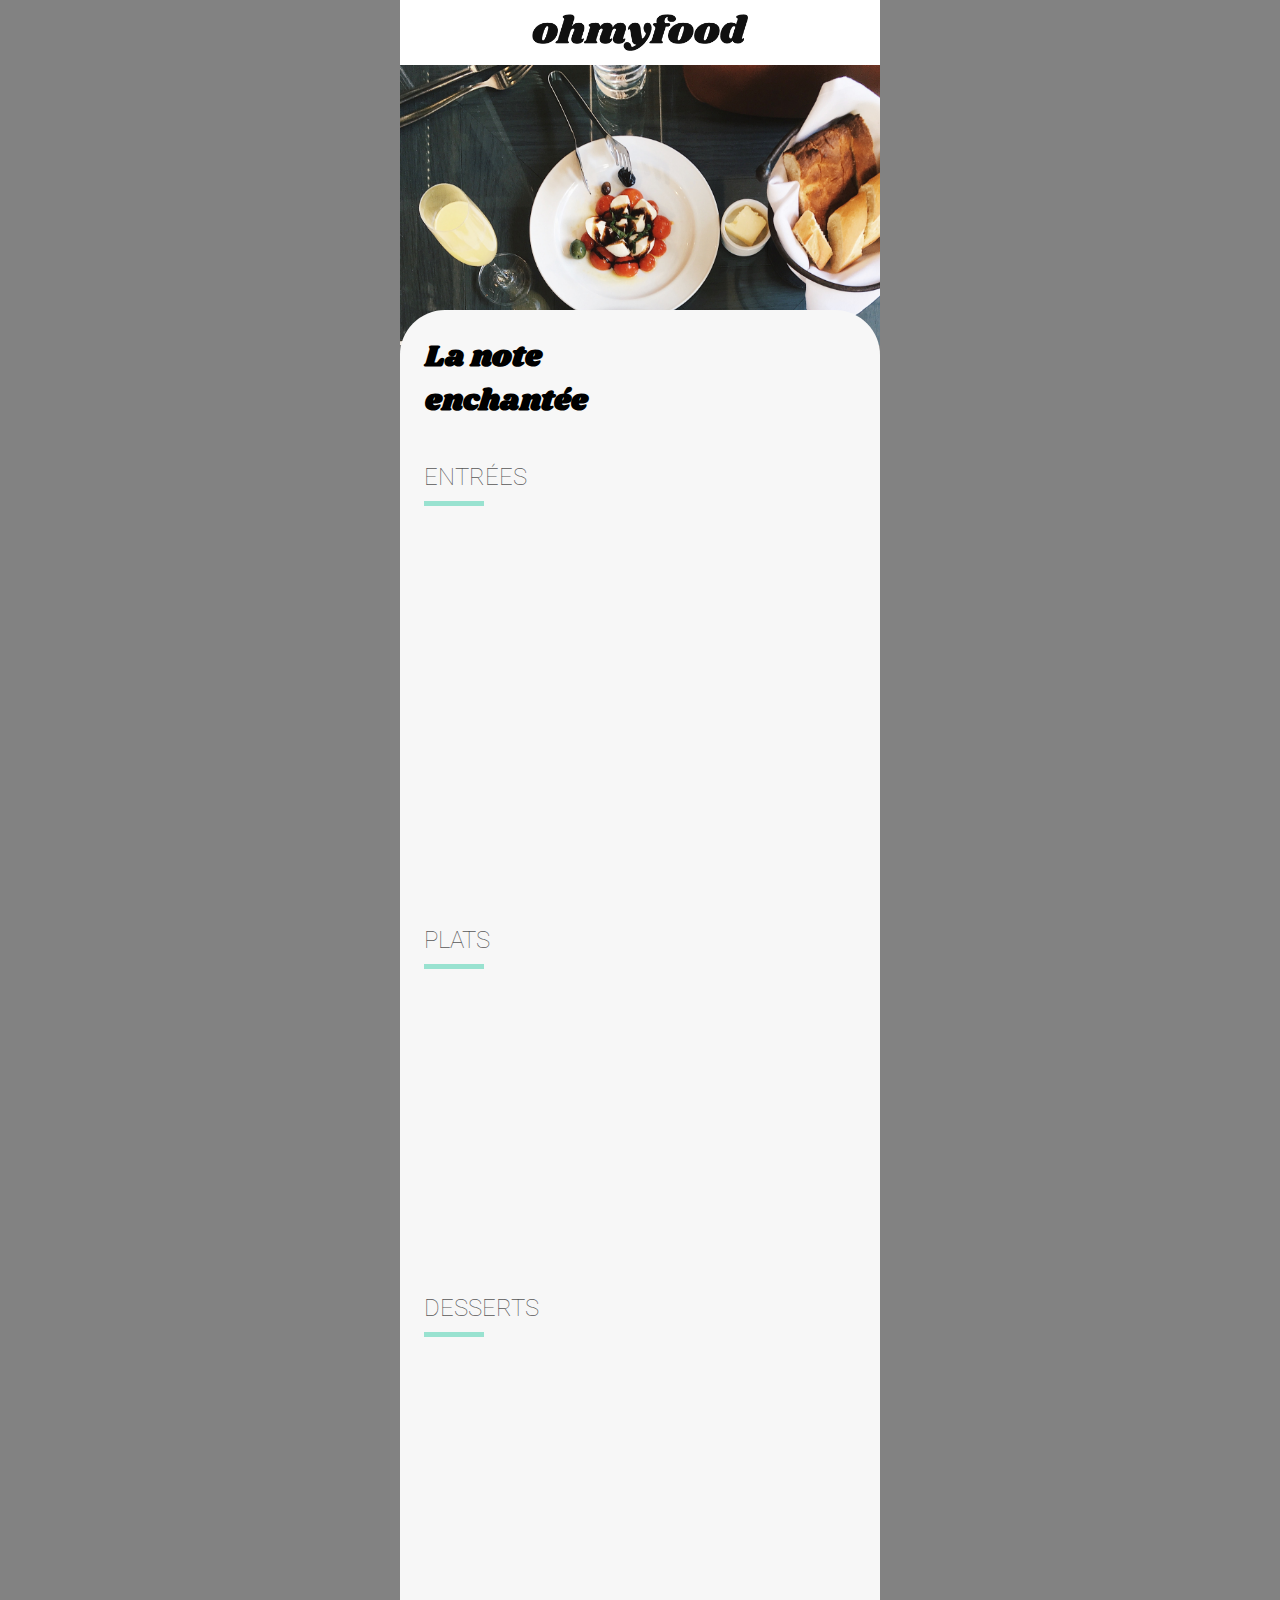
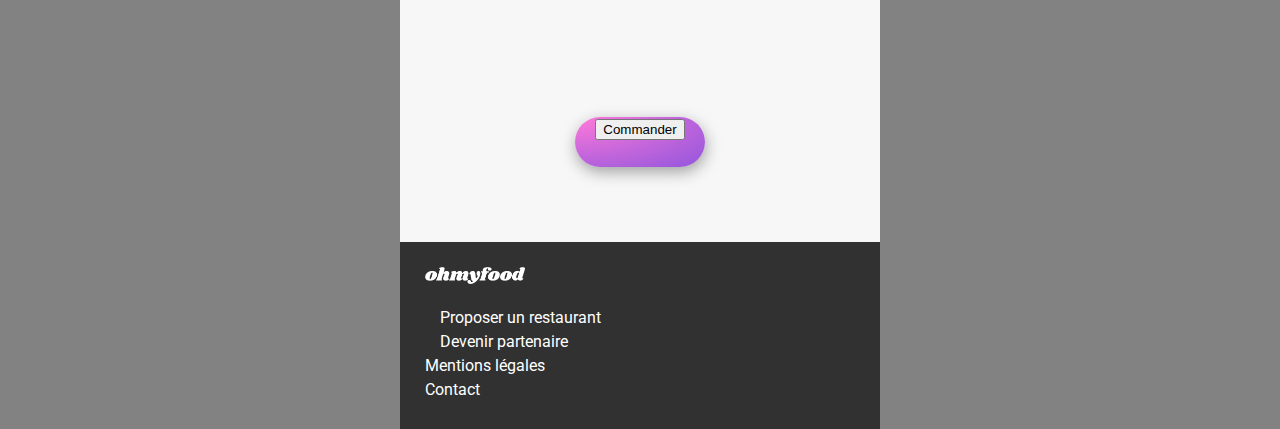
<file: html/Lanoteenchantee.html>
<!DOCTYPE html>
<html lang="en">
<head>
    <meta charset="UTF-8">
    <meta http-equiv="X-UA-Compatible" content="IE=edge">
    <meta name="viewport" content="width=device-width, initial-scale=1.0">
    <title>La Note Enchantee</title>
    <link rel="stylesheet" href="https://cdnjs.cloudflare.com/ajax/libs/font-awesome/6.0.0-beta3/css/all.min.css" integrity="sha512-Fo3rlrZj/k7ujTnHg4CGR2D7kSs0v4LLanw2qksYuRlEzO+tcaEPQogQ0KaoGN26/zrn20ImR1DfuLWnOo7aBA==" crossorigin="anonymous" referrerpolicy="no-referrer" />
    <link rel="stylesheet" href="https://fonts.googleapis.com/css2?family=Shrikhand&display=swap">
    <link href="https://fonts.googleapis.com/css2?family=Roboto&display=swap" rel="stylesheet">
    <link rel="stylesheet" href="../sass/style.css">
</head>
<body>
    
    <header>
        <div class="header">
            <div class="header__icone">
                <i class="fa-solid fa-arrow-left fa-xl"></i>
            </div>
            <div class="header__logo">
                <img src="/images/logo/ohmyfood.png" alt="logo Ohmyfood">
            </div>
        </div>
    </header>

    <section class="restaurant-image">
        <img src="/images/restaurants/stil-u2Lp8tXIcjw-unsplash.jpg" alt="restaurant La note enchantée">
    </section>

    <section class="restaurant-carte">
        <div class="titre">
            <div class="titre__nom"><h1>La note enchantée</h1></div>
            <div class="icone">
                <i class="fa-regular fa-heart fa-2x"></i>
            </div>
            <div class="icone--hover">
                <i class="fas fa-heart fa-2x fa-gradient" ></i>
            </div>
        </div>
        <div class="plats">
            <div class="plats__titre">
                <h2 class="plats__titre-h2">ENTRÉES</h2>
                <div class="underline"></div>
            </div>
            <div class="plats__menu grand">
                <div class="plat plat-1">
                    <div class="plat__detail">
                        <h3>Ravioles de foie gras</h3>
                        <p>Accompagnés de leur crème à la truffe</p>
                    </div>
                    <div class="confirmation-block">
                        <div class="plat__prix">
                             <div><b>25€</b></div>
                        </div>
                        <div class="confirmation">
                            <div class="confirmation-icone">
                                <i class="fa-solid fa-circle-check fa-xl"></i>
                            </div>
                        </div>
                    </div>
                </div>
                <div class="plat plat-2">
                    <div class="plat__detail">
                        <h3>Caviar osciètre</h3>
                        <p>Sur blini à la farine de blé noir</p>
                    </div>
                    <div class="confirmation-block">
                        <div class="plat__prix">
                             <div><b>35€</b></div>
                        </div>
                        <div class="confirmation">
                            <div class="confirmation-icone">
                                <i class="fa-solid fa-circle-check fa-xl"></i>
                            </div>
                        </div>
                    </div>
                </div>
                <div class="plat plat-3">
                    <div class="plat__detail">
                        <h3>Homard et espuma de potiron</h3>
                        <p>Mariné aux zestes d'orange</p>
                    </div>
                    <div class="confirmation-block">
                        <div class="plat__prix">
                             <div><b>20€</b></div>
                        </div>
                        <div class="confirmation">
                            <div class="confirmation-icone">
                                <i class="fa-solid fa-circle-check fa-xl"></i>
                            </div>
                        </div>
                    </div>
                </div>
                <div class="plat plat-4">
                    <div class="plat__detail">
                        <h3>Foie gras de canard cuit entier</h3>
                        <p>Confiture de figue et pain toasté</p>
                    </div>
                    <div class="confirmation-block">
                        <div class="plat__prix">
                             <div><b>35€</b></div>
                        </div>
                        <div class="confirmation">
                            <div class="confirmation-icone">
                                <i class="fa-solid fa-circle-check fa-xl"></i>
                            </div>
                        </div>
                    </div>
                </div>
            </div>
        </div>

        <div class="plats">
            <div class="plats__titre">
                <h2 class="plats__titre-h2">PLATS</h2>
                <div class="underline"></div>
            </div>
            <div class="plats__menu">
                <div class="plat plat-1">
                    <div class="plat__detail">
                        <h3>Noix de coquilles Saint-Jacques</h3>
                        <p>Sur lit de purée de céleri-rave</p>
                    </div>
                    <div class="confirmation-block">
                        <div class="plat__prix">
                             <div><b>40€</b></div>
                        </div>
                        <div class="confirmation">
                            <div class="confirmation-icone">
                                <i class="fa-solid fa-circle-check fa-xl"></i>
                            </div>
                        </div>
                    </div>
                </div>
                <div class="plat plat-2">
                    <div class="plat__detail">
                        <h3>Langoustine poêlée</h3>
                        <p>Purée de patate douce</p>
                    </div>
                    <div class="confirmation-block">
                        <div class="plat__prix">
                             <div><b>35€</b></div>
                        </div>
                        <div class="confirmation">
                            <div class="confirmation-icone">
                                <i class="fa-solid fa-circle-check fa-xl"></i>
                            </div>
                        </div>
                    </div>
                </div>
                <div class="plat plat-3">
                    <div class="plat__detail">
                        <h3>Mijoté de queue de boeuf</h3>
                        <p>Et riz sauvage aux zestes de citron</p>
                    </div>
                    <div class="confirmation-block">
                        <div class="plat__prix">
                             <div><b>44€</b></div>
                        </div>
                        <div class="confirmation">
                            <div class="confirmation-icone">
                                <i class="fa-solid fa-circle-check fa-xl"></i>
                            </div>
                        </div>
                    </div>
                </div>
            </div>
        </div>

        <div class="plats">
            <div class="plats__titre">
                <h2 class="plats__titre-h2">DESSERTS</h2>
                <div class="underline"></div>
            </div>
            <div class="plats__menu">
                <div class="plat plat-1">
                    <div class="plat__detail">
                        <h3>Macaron noisette et chocolat</h3>
                        <p>Glace au caramel brun et sel de Guérande</p>
                    </div>
                    <div class="confirmation-block">
                        <div class="plat__prix">
                             <div><b>18€</b></div>
                        </div>
                        <div class="confirmation">
                            <div class="confirmation-icone">
                                <i class="fa-solid fa-circle-check fa-xl"></i>
                            </div>
                        </div>
                    </div>
                </div>
                <div class="plat plat-2">
                    <div class="plat__detail">
                        <h3>Baba au rhum revisité</h3>
                        <p>Avec son coulis de citron</p>
                    </div>
                    <div class="confirmation-block">
                        <div class="plat__prix">
                             <div><b>22€</b></div>
                        </div>
                        <div class="confirmation">
                            <div class="confirmation-icone">
                                <i class="fa-solid fa-circle-check fa-xl"></i>
                            </div>
                        </div>
                    </div>
                </div>
                <div class="plat plat-3">
                    <div class="plat__detail">
                        <h3>Tarte au citron meringuée</h3>
                        <p>Déstructurée</p>
                    </div>
                    <div class="confirmation-block">
                        <div class="plat__prix">
                             <div><b>23€</b></div>
                        </div>
                        <div class="confirmation">
                            <div class="confirmation-icone">
                                <i class="fa-solid fa-circle-check fa-xl"></i>
                            </div>
                        </div>
                    </div>
                </div>
            </div>
        </div>

        <div class="commande">
            <div class="btn-commander"><button>Commander</button></div>
        </div>
    </section>

    <footer>
        <div class="footer__logo">
            <img src="/images/logo/ohmyfood.png" alt="logo footer">
        </div>
        <div class="footer__list">
            <ul>
               <a href="#"> <li><i class="fa-solid fa-utensils"></i>Proposer un restaurant</li></a>
               <a href="#"> <li><i class="fa-solid fa-handshake-angle fa-sm"></i>Devenir partenaire</li></a>
               <a href="#"> <li>Mentions légales</li></a>
               <a href="mailto:contact@ohmyfood.fr" target="_blank"><li>Contact</li></a>
            </ul>
        </div>
    </footer>
</body>
</html>
</file>
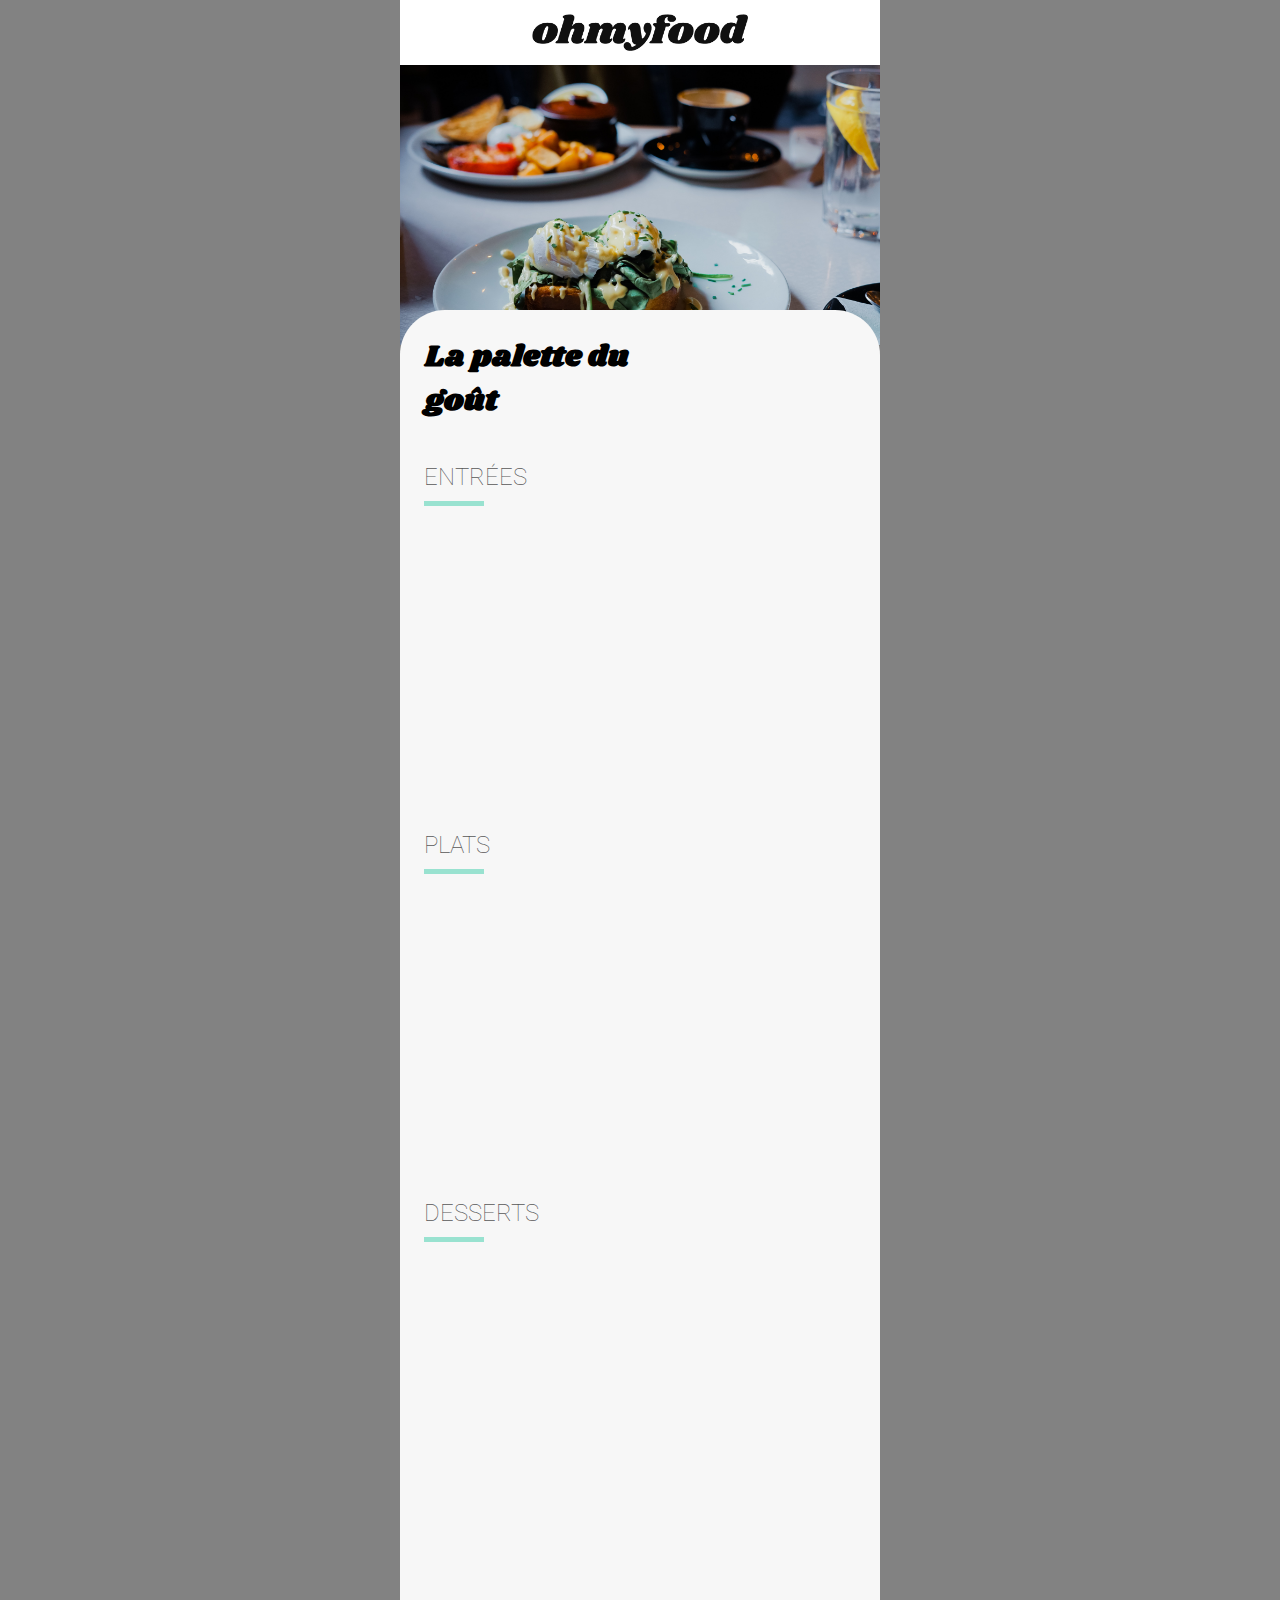
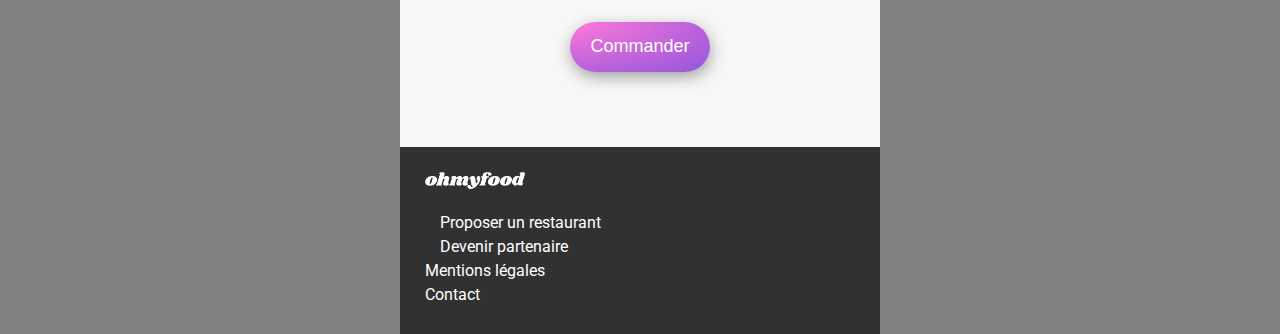
<file: html/Lapalettedugout.html>
<!DOCTYPE html>
<html lang="en">
<head>
    <meta charset="UTF-8">
    <meta http-equiv="X-UA-Compatible" content="IE=edge">
    <meta name="viewport" content="width=device-width, initial-scale=1.0">
    <title>La palette du goût</title>
    <link rel="stylesheet" href="https://cdnjs.cloudflare.com/ajax/libs/font-awesome/6.0.0-beta3/css/all.min.css" integrity="sha512-Fo3rlrZj/k7ujTnHg4CGR2D7kSs0v4LLanw2qksYuRlEzO+tcaEPQogQ0KaoGN26/zrn20ImR1DfuLWnOo7aBA==" crossorigin="anonymous" referrerpolicy="no-referrer" />
    <link rel="stylesheet" href="https://fonts.googleapis.com/css2?family=Shrikhand&display=swap">
    <link href="https://fonts.googleapis.com/css2?family=Roboto&display=swap" rel="stylesheet">
    <link rel="stylesheet" href="../sass/style.css">
</head>
<body>
    
    <header>
        <div class="header">
            <div class="header__icone">
                <i class="fa-solid fa-arrow-left fa-xl"></i>
            </div>
            <div class="header__logo">
                <img src="/images/logo/ohmyfood.png" alt="logo Ohmyfood">
            </div>
        </div>
    </header>

    <section class="restaurant-image">
        <img src="/images/restaurants/toa-heftiba-DQKerTsQwi0-unsplash.jpg" alt="restaurant La palette du goût">
    </section>

    <section class="restaurant-carte">
        <div class="titre">
            <div class="titre__nom"><h1>La palette du goût</h1></div>
            <div class="icone">
                <i class="fa-regular fa-heart fa-2x"></i>
            </div>
            <div class="icone--hover">
                <i class="fas fa-heart fa-2x fa-gradient" ></i>
            </div>
        </div>
        <div class="plats">
            <div class="plats__titre">
                <h2 class="plats__titre-h2">ENTRÉES</h2>
                <div class="underline"></div>
            </div>
            <div class="plats__menu">
                <div class="plat plat-1">
                    <div class="plat__detail">
                        <h3>Fricassée d'escargot</h3>
                        <p>Au piment d'Espelette</p>
                    </div>
                    <div class="confirmation-block">
                        <div class="plat__prix">
                             <div><b>25€</b></div>
                        </div>
                        <div class="confirmation">
                            <div class="confirmation-icone">
                                <i class="fa-solid fa-circle-check fa-xl"></i>
                            </div>
                        </div>
                    </div>
                </div>
                <div class="plat plat-2">
                    <div class="plat__detail">
                        <h3>Foie gras de canard mi-cuit</h3>
                        <p>Et ses copeaux de truffe noire</p>
                    </div>
                    <div class="confirmation-block">
                        <div class="plat__prix">
                             <div><b>35€</b></div>
                        </div>
                        <div class="confirmation">
                            <div class="confirmation-icone">
                                <i class="fa-solid fa-circle-check fa-xl"></i>
                            </div>
                        </div>
                    </div>
                </div>
                <div class="plat plat-3">
                    <div class="plat__detail">
                        <h3>Oeuf au plat</h3>
                        <p>Assaisonné à la truffe sur lit de caviar</p>
                    </div>
                    <div class="confirmation-block">
                        <div class="plat__prix">
                             <div><b>20€</b></div>
                        </div>
                        <div class="confirmation">
                            <div class="confirmation-icone">
                                <i class="fa-solid fa-circle-check fa-xl"></i>
                            </div>
                        </div>
                    </div>
                </div>
            </div>
        </div>

        <div class="plats">
            <div class="plats__titre">
                <h2 class="plats__titre-h2">PLATS</h2>
                <div class="underline"></div>
            </div>
            <div class="plats__menu">
                <div class="plat plat-1">
                    <div class="plat__detail">
                        <h3>Filet de boeuf aux herbes</h3>
                        <p>Accompagné de sa ribambelle de légumes</p>
                    </div>
                    <div class="confirmation-block">
                        <div class="plat__prix">
                             <div><b>40€</b></div>
                        </div>
                        <div class="confirmation">
                            <div class="confirmation-icone">
                                <i class="fa-solid fa-circle-check fa-xl"></i>
                            </div>
                        </div>
                    </div>
                </div>
                <div class="plat plat-2">
                    <div class="plat__detail">
                        <h3>Parmentier de queue de boeuf</h3>
                        <p>À la truffe noire sur sa purée de panais</p>
                    </div>
                    <div class="confirmation-block">
                        <div class="plat__prix">
                             <div><b>35€</b></div>
                        </div>
                        <div class="confirmation">
                            <div class="confirmation-icone">
                                <i class="fa-solid fa-circle-check fa-xl"></i>
                            </div>
                        </div>
                    </div>
                </div>
                <div class="plat plat-3">
                    <div class="plat__detail">
                        <h3>Filet de turbot</h3>
                        <p>Aux agrumes</p>
                    </div>
                    <div class="confirmation-block">
                        <div class="plat__prix">
                             <div><b>44€</b></div>
                        </div>
                        <div class="confirmation">
                            <div class="confirmation-icone">
                                <i class="fa-solid fa-circle-check fa-xl"></i>
                            </div>
                        </div>
                    </div>
                </div>
            </div>
        </div>

        <div class="plats">
            <div class="plats__titre">
                <h2 class="plats__titre-h2">DESSERTS</h2>
                <div class="underline"></div>
            </div>
            <div class="plats__menu">
                <div class="plat plat-1">
                    <div class="plat__detail">
                        <h3>Paris-Brest</h3>
                        <p>Revisité</p>
                    </div>
                    <div class="confirmation-block">
                        <div class="plat__prix">
                             <div><b>18€</b></div>
                        </div>
                        <div class="confirmation">
                            <div class="confirmation-icone">
                                <i class="fa-solid fa-circle-check fa-xl"></i>
                            </div>
                        </div>
                    </div>
                </div>
                <div class="plat plat-2">
                    <div class="plat__detail">
                        <h3>Macaron au chocolat d'exception</h3>
                        <p>Et glace à la vanille de Madagascar</p>
                    </div>
                    <div class="confirmation-block">
                        <div class="plat__prix">
                             <div><b>22€</b></div>
                        </div>
                        <div class="confirmation">
                            <div class="confirmation-icone">
                                <i class="fa-solid fa-circle-check fa-xl"></i>
                            </div>
                        </div>
                    </div>
                </div>
                <div class="plat plat-3">
                    <div class="plat__detail">
                        <h3>Mousse au chocolat</h3>
                        <p>Au piment d'Espelette et à la truffe noire</p>
                    </div>
                    <div class="confirmation-block">
                        <div class="plat__prix">
                             <div><b>23€</b></div>
                        </div>
                        <div class="confirmation">
                            <div class="confirmation-icone">
                                <i class="fa-solid fa-circle-check fa-xl"></i>
                            </div>
                        </div>
                    </div>
                </div>
            </div>
        </div>

        <div class="commande">
            <button class="btn-commander">Commander</button>
        </div>
    </section>

    <footer>
        <div class="footer__logo">
            <img src="/images/logo/ohmyfood.png" alt="logo footer">
        </div>
        <div class="footer__list">
            <ul>
               <a href="#"> <li><i class="fa-solid fa-utensils"></i>Proposer un restaurant</li></a>
               <a href="#"> <li><i class="fa-solid fa-handshake-angle fa-sm"></i>Devenir partenaire</li></a>
               <a href="#"> <li>Mentions légales</li></a>
               <a href="mailto:contact@ohmyfood.fr" target="_blank"><li>Contact</li></a>
            </ul>
        </div>
    </footer>
</body>
</html>
</file>
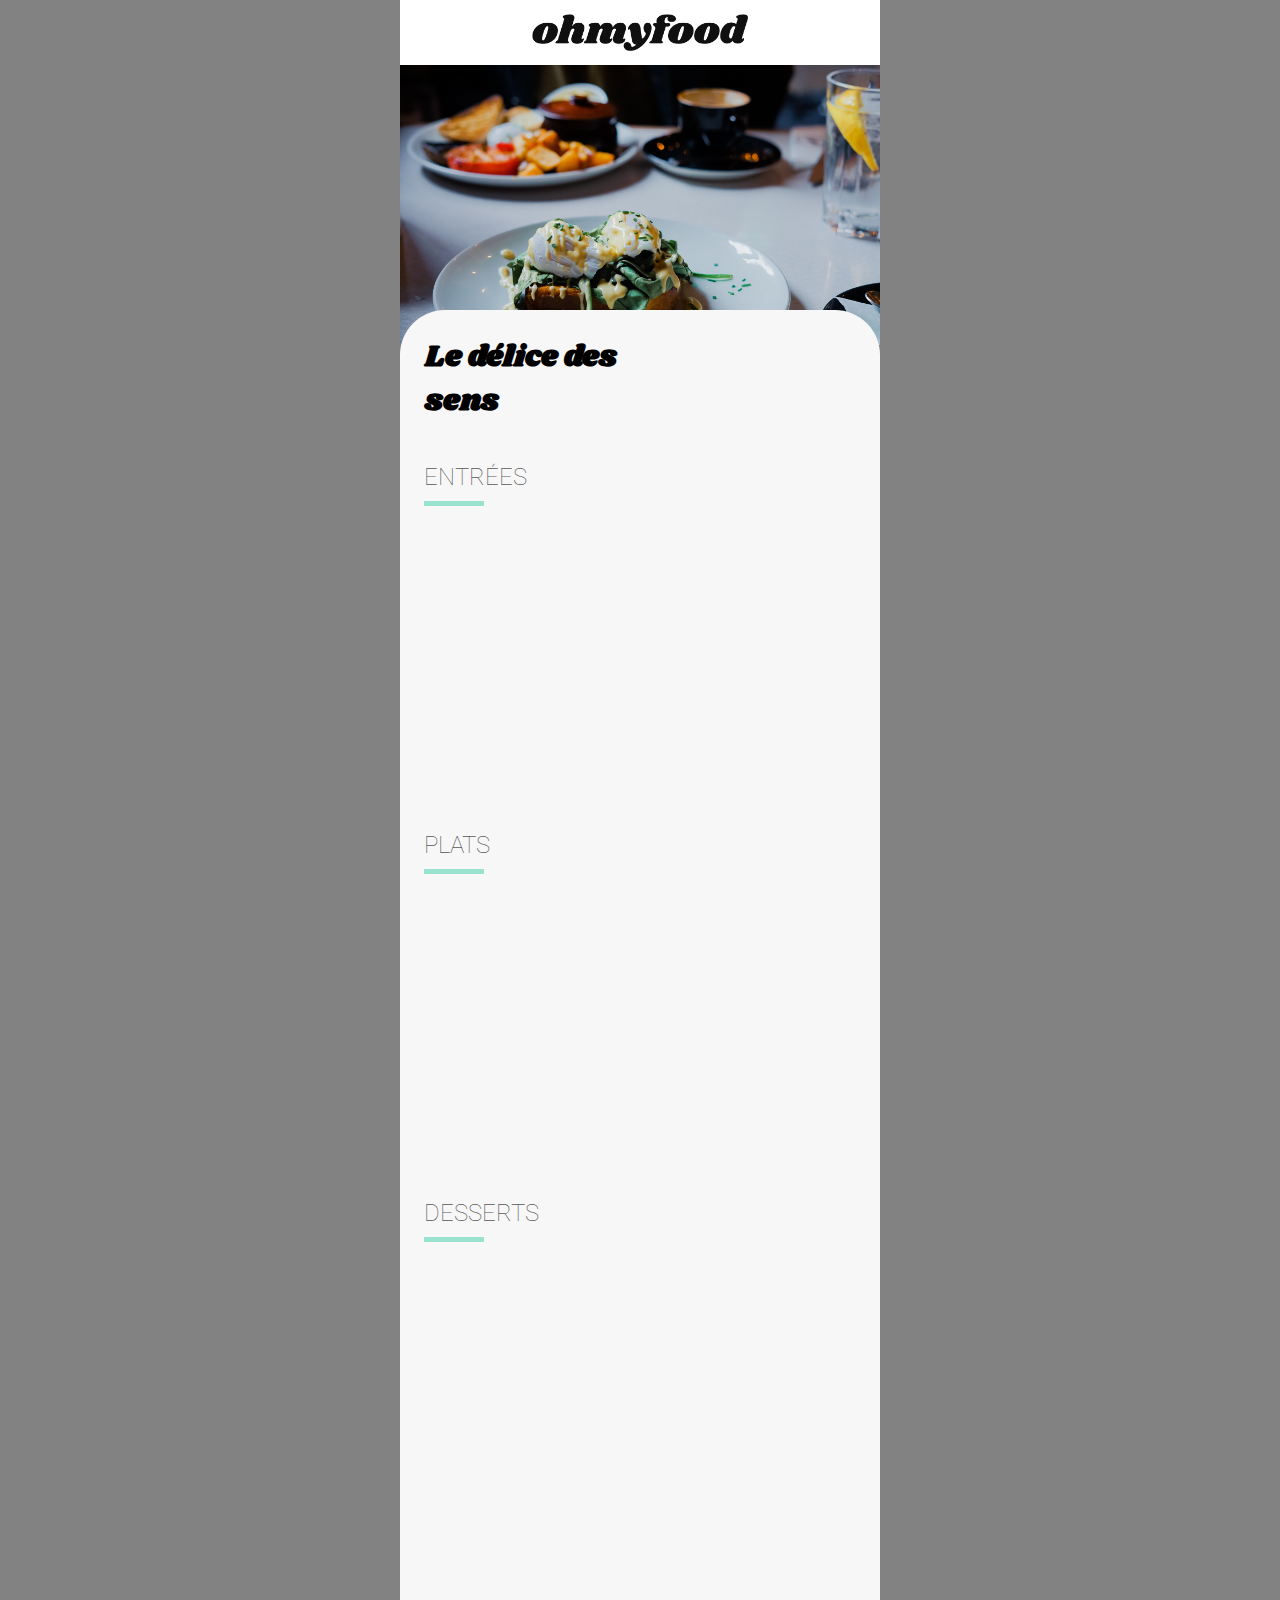
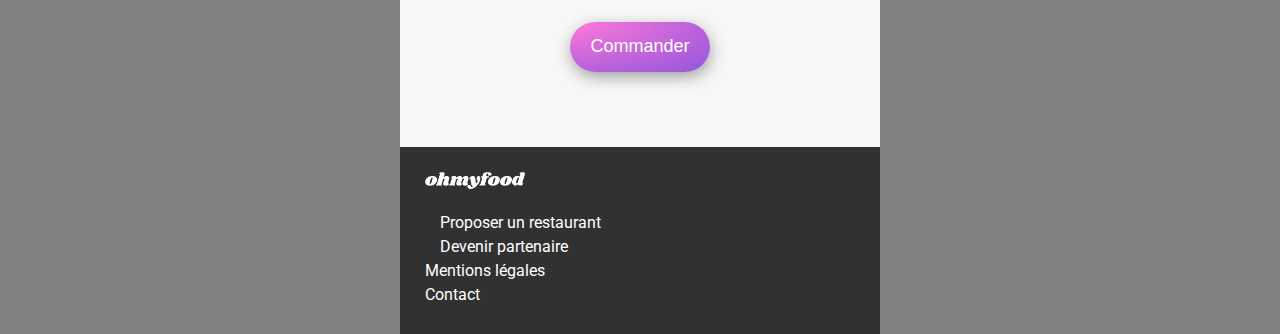
<file: html/le-delice-des-sens.html>
<!DOCTYPE html>
<html lang="en">
<head>
    <meta charset="UTF-8">
    <meta http-equiv="X-UA-Compatible" content="IE=edge">
    <meta name="viewport" content="width=device-width, initial-scale=1.0">
    <title>Le délice des sens</title>
    <link rel="stylesheet" href="https://cdnjs.cloudflare.com/ajax/libs/font-awesome/6.0.0-beta3/css/all.min.css" integrity="sha512-Fo3rlrZj/k7ujTnHg4CGR2D7kSs0v4LLanw2qksYuRlEzO+tcaEPQogQ0KaoGN26/zrn20ImR1DfuLWnOo7aBA==" crossorigin="anonymous" referrerpolicy="no-referrer" />
    <link rel="stylesheet" href="https://fonts.googleapis.com/css2?family=Shrikhand&display=swap">
    <link href="https://fonts.googleapis.com/css2?family=Roboto&display=swap" rel="stylesheet">
    <link rel="stylesheet" href="../sass/style.css">
</head>
<body>
    
    <header>
        <div class="header">
            <div class="header__icone">
                <a href="../index.html" class="lien">  <i class="fa-solid fa-arrow-left fa-xl"></i></a>
            </div>
            <div class="header__logo">
                <img src="../images/logo/ohmyfood.png" alt="logo Ohmyfood">
            </div>
        </div>
    </header>

    <section class="restaurant-image">
        <img src="../images/restaurants/toa-heftiba-DQKerTsQwi0-unsplash.jpg" alt="restaurant Le délice des sens">
    </section>

    <section class="restaurant-carte">
        <div class="titre">
            <div class="titre__nom"><h1>Le délice des sens</h1></div>
            <div class="icone">
                <i class="fa-regular fa-heart fa-2x"></i>
            </div>
            <div class="icone--hover">
                <i class="fas fa-heart fa-2x fa-gradient" ></i>
            </div>
        </div>
        <div class="plats">
            <div class="plats__titre">
                <h2 class="plats__titre-h2">ENTRÉES</h2>
                <div class="underline"></div>
            </div>
            <div class="plats__menu">
                <div class="plat plat-1">
                    <div class="plat__detail">
                        <h3>Tartare de thon</h3>
                        <p>Assaisonné au yuzu</p>
                    </div>
                    <div class="confirmation-block">
                        <div class="plat__prix">
                             <div><b>25€</b></div>
                        </div>
                        <div class="confirmation">
                            <div class="confirmation-icone">
                                <i class="fa-solid fa-circle-check fa-xl"></i>
                            </div>
                        </div>
                    </div>
                </div>
                <div class="plat plat-2">
                    <div class="plat__detail">
                        <h3>Bouchée de homard croustillant</h3>
                        <p>Et sa farandole de petits légumes</p>
                    </div>
                    <div class="confirmation-block">
                        <div class="plat__prix">
                             <div><b>35€</b></div>
                        </div>
                        <div class="confirmation">
                            <div class="confirmation-icone">
                                <i class="fa-solid fa-circle-check fa-xl"></i>
                            </div>
                        </div>
                    </div>
                </div>
                <div class="plat plat-3">
                    <div class="plat__detail">
                        <h3>Velouté de cèpes</h3>
                        <p>Aux truffes</p>
                    </div>
                    <div class="confirmation-block">
                        <div class="plat__prix">
                             <div><b>20€</b></div>
                        </div>
                        <div class="confirmation">
                            <div class="confirmation-icone">
                                <i class="fa-solid fa-circle-check fa-xl"></i>
                            </div>
                        </div>
                    </div>
                </div>
            </div>
        </div>

        <div class="plats">
            <div class="plats__titre">
                <h2 class="plats__titre-h2">PLATS</h2>
                <div class="underline"></div>
            </div>
            <div class="plats__menu">
                <div class="plat plat-1">
                    <div class="plat__detail">
                        <h3>Poulet rôti aux herbes de Provence</h3>
                        <p>Et sa crème de truffe</p>
                    </div>
                    <div class="confirmation-block">
                        <div class="plat__prix">
                             <div><b>40€</b></div>
                        </div>
                        <div class="confirmation">
                            <div class="confirmation-icone">
                                <i class="fa-solid fa-circle-check fa-xl"></i>
                            </div>
                        </div>
                    </div>
                </div>
                <div class="plat plat-2">
                    <div class="plat__detail">
                        <h3>Langouste rôtie</h3>
                        <p>Et ses légumes de saison</p>
                    </div>
                    <div class="confirmation-block">
                        <div class="plat__prix">
                             <div><b>35€</b></div>
                        </div>
                        <div class="confirmation">
                            <div class="confirmation-icone">
                                <i class="fa-solid fa-circle-check fa-xl"></i>
                            </div>
                        </div>
                    </div>
                </div>
                <div class="plat plat-3">
                    <div class="plat__detail">
                        <h3>Côte de boeuf Angus</h3>
                        <p>Et sa purée de panais</p>
                    </div>
                    <div class="confirmation-block">
                        <div class="plat__prix">
                             <div><b>44€</b></div>
                        </div>
                        <div class="confirmation">
                            <div class="confirmation-icone">
                                <i class="fa-solid fa-circle-check fa-xl"></i>
                            </div>
                        </div>
                    </div>
                </div>
            </div>
        </div>

        <div class="plats">
            <div class="plats__titre">
                <h2 class="plats__titre-h2">DESSERTS</h2>
                <div class="underline"></div>
            </div>
            <div class="plats__menu">
                <div class="plat plat-1">
                    <div class="plat__detail">
                        <h3>Farandole de desserts</h3>
                        <p>Du chef</p>
                    </div>
                    <div class="confirmation-block">
                        <div class="plat__prix">
                             <div><b>18€</b></div>
                        </div>
                        <div class="confirmation">
                            <div class="confirmation-icone">
                                <i class="fa-solid fa-circle-check fa-xl"></i>
                            </div>
                        </div>
                    </div>
                </div>
                <div class="plat plat-2">
                    <div class="plat__detail">
                        <h3>Crème brulée</h3>
                        <p>Revisitée</p>
                    </div>
                    <div class="confirmation-block">
                        <div class="plat__prix">
                             <div><b>22€</b></div>
                        </div>
                        <div class="confirmation">
                            <div class="confirmation-icone">
                                <i class="fa-solid fa-circle-check fa-xl"></i>
                            </div>
                        </div>
                    </div>
                </div>
                <div class="plat plat-3">
                    <div class="plat__detail">
                        <h3>Tiramisu</h3>
                        <p>À la noisette</p>
                    </div>
                    <div class="confirmation-block">
                        <div class="plat__prix">
                             <div><b>23€</b></div>
                        </div>
                        <div class="confirmation">
                            <div class="confirmation-icone">
                                <i class="fa-solid fa-circle-check fa-xl"></i>
                            </div>
                        </div>
                    </div>
                </div>
            </div>
        </div>

        <div class="commande">
            <button class="btn-commander">Commander</button>
        </div>
    </section>

    <footer>
        <div class="footer__logo">
            <img src="../images/logo/ohmyfood.png" alt="logo footer">
        </div>
        <div class="footer__list">
            <ul>
               <a href="#"> <li><i class="fa-solid fa-utensils"></i>Proposer un restaurant</li></a>
               <a href="#"> <li><i class="fa-solid fa-handshake-angle fa-sm"></i>Devenir partenaire</li></a>
               <a href="#"> <li>Mentions légales</li></a>
               <a href="mailto:contact@ohmyfood.fr" ><li>Contact</li></a>
            </ul>
        </div>
    </footer>
</body>
</html>
</file>
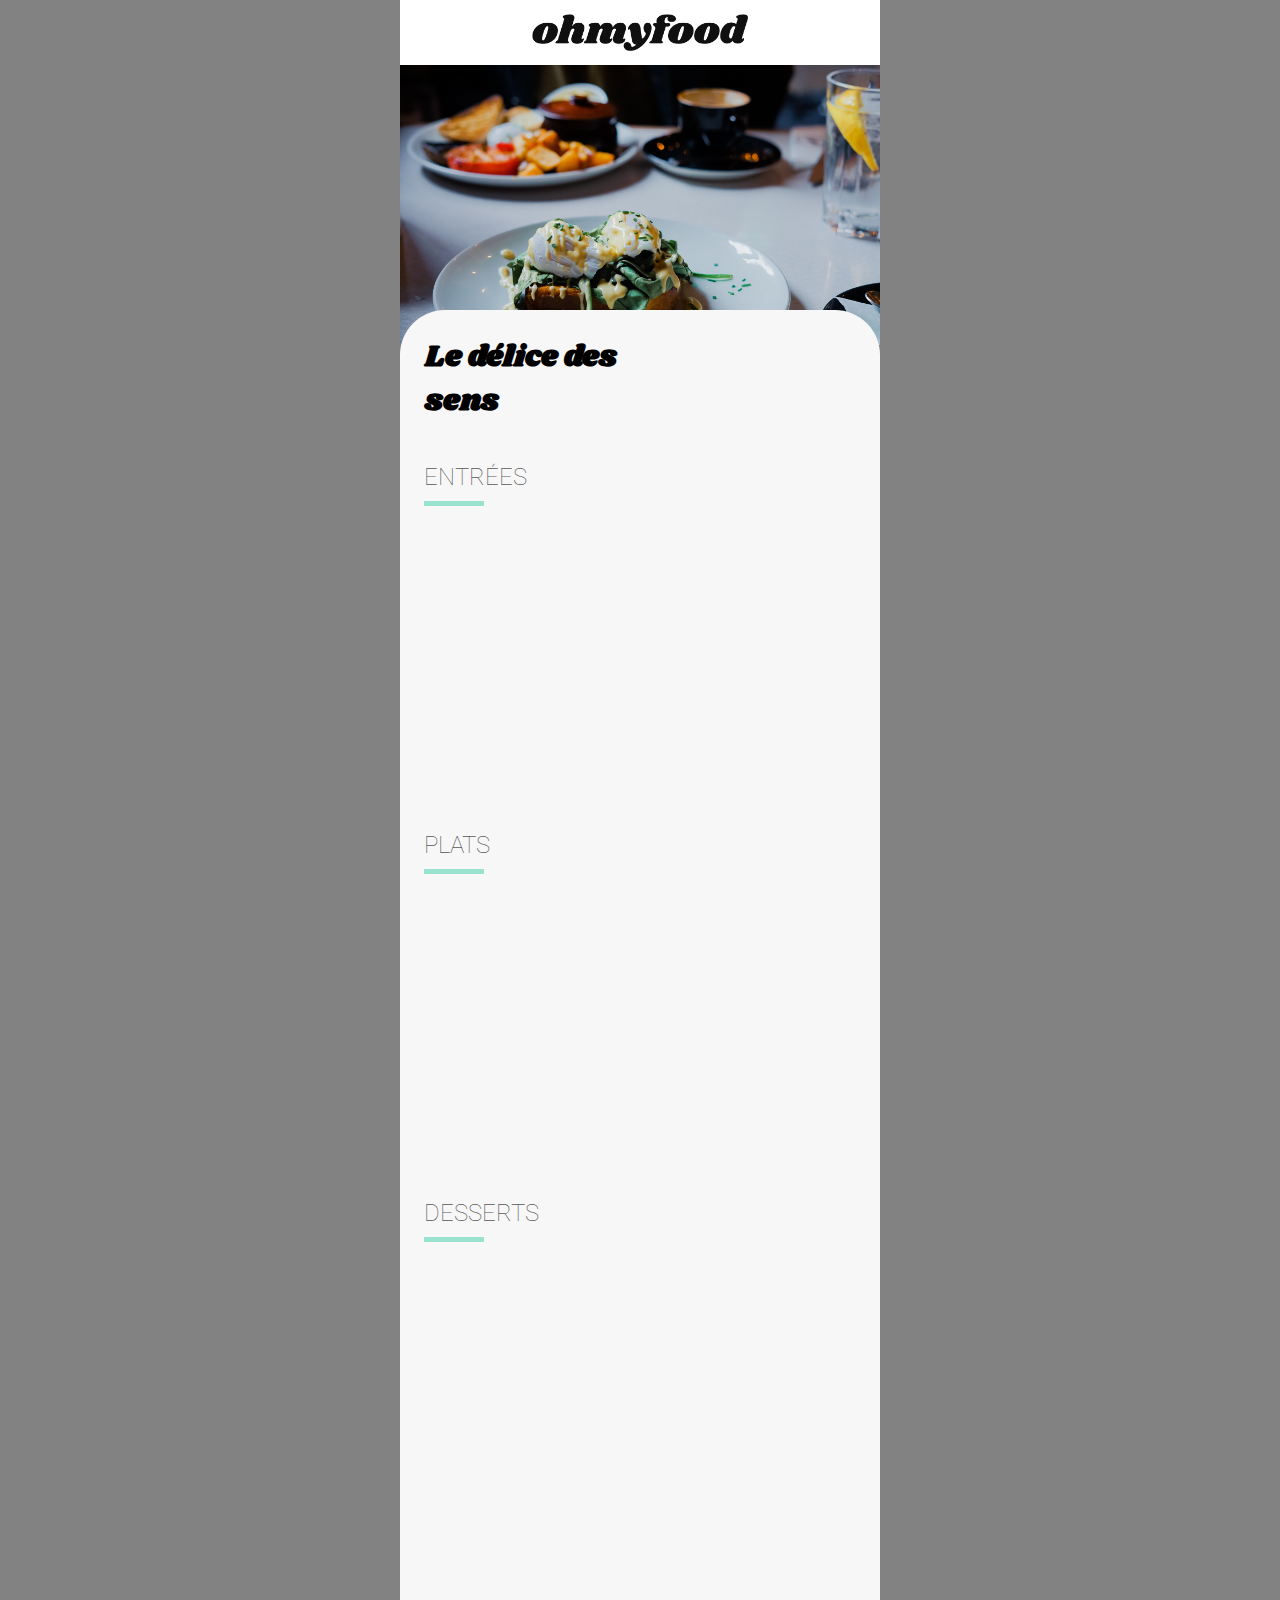
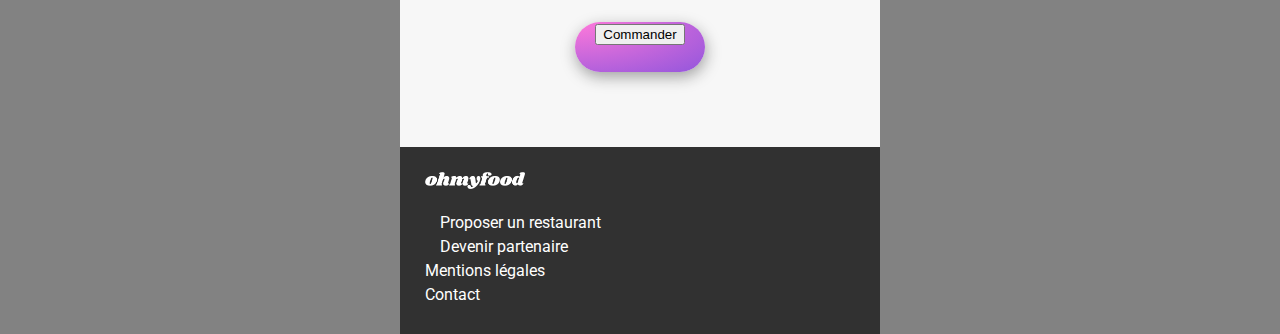
<file: html/Ledelicedessens.html>
<!DOCTYPE html>
<html lang="en">
<head>
    <meta charset="UTF-8">
    <meta http-equiv="X-UA-Compatible" content="IE=edge">
    <meta name="viewport" content="width=device-width, initial-scale=1.0">
    <title>Le délice des sens</title>
    <link rel="stylesheet" href="https://cdnjs.cloudflare.com/ajax/libs/font-awesome/6.0.0-beta3/css/all.min.css" integrity="sha512-Fo3rlrZj/k7ujTnHg4CGR2D7kSs0v4LLanw2qksYuRlEzO+tcaEPQogQ0KaoGN26/zrn20ImR1DfuLWnOo7aBA==" crossorigin="anonymous" referrerpolicy="no-referrer" />
    <link rel="stylesheet" href="https://fonts.googleapis.com/css2?family=Shrikhand&display=swap">
    <link href="https://fonts.googleapis.com/css2?family=Roboto&display=swap" rel="stylesheet">
    <link rel="stylesheet" href="../sass/style.css">
</head>
<body>
    
    <header>
        <div class="header">
            <div class="header__icone">
                <i class="fa-solid fa-arrow-left fa-xl"></i>
            </div>
            <div class="header__logo">
                <img src="/images/logo/ohmyfood.png" alt="logo Ohmyfood">
            </div>
        </div>
    </header>

    <section class="restaurant-image">
        <img src="/images/restaurants/toa-heftiba-DQKerTsQwi0-unsplash.jpg" alt="restaurant Le délice des sens">
    </section>

    <section class="restaurant-carte">
        <div class="titre">
            <div class="titre__nom"><h1>Le délice des sens</h1></div>
            <div class="icone">
                <i class="fa-regular fa-heart fa-2x"></i>
            </div>
            <div class="icone--hover">
                <i class="fas fa-heart fa-2x fa-gradient" ></i>
            </div>
        </div>
        <div class="plats">
            <div class="plats__titre">
                <h2 class="plats__titre-h2">ENTRÉES</h2>
                <div class="underline"></div>
            </div>
            <div class="plats__menu">
                <div class="plat plat-1">
                    <div class="plat__detail">
                        <h3>Tartare de thon</h3>
                        <p>Assaisonné au yuzu</p>
                    </div>
                    <div class="confirmation-block">
                        <div class="plat__prix">
                             <div><b>25€</b></div>
                        </div>
                        <div class="confirmation">
                            <div class="confirmation-icone">
                                <i class="fa-solid fa-circle-check fa-xl"></i>
                            </div>
                        </div>
                    </div>
                </div>
                <div class="plat plat-2">
                    <div class="plat__detail">
                        <h3>Bouchée de homard croustillant</h3>
                        <p>Et sa farandole de petits légumes</p>
                    </div>
                    <div class="confirmation-block">
                        <div class="plat__prix">
                             <div><b>35€</b></div>
                        </div>
                        <div class="confirmation">
                            <div class="confirmation-icone">
                                <i class="fa-solid fa-circle-check fa-xl"></i>
                            </div>
                        </div>
                    </div>
                </div>
                <div class="plat plat-3">
                    <div class="plat__detail">
                        <h3>Velouté de cèpes</h3>
                        <p>Aux truffes</p>
                    </div>
                    <div class="confirmation-block">
                        <div class="plat__prix">
                             <div><b>20€</b></div>
                        </div>
                        <div class="confirmation">
                            <div class="confirmation-icone">
                                <i class="fa-solid fa-circle-check fa-xl"></i>
                            </div>
                        </div>
                    </div>
                </div>
            </div>
        </div>

        <div class="plats">
            <div class="plats__titre">
                <h2 class="plats__titre-h2">PLATS</h2>
                <div class="underline"></div>
            </div>
            <div class="plats__menu">
                <div class="plat plat-1">
                    <div class="plat__detail">
                        <h3>Poulet rôti aux herbes de Provence</h3>
                        <p>Et sa crème de truffe</p>
                    </div>
                    <div class="confirmation-block">
                        <div class="plat__prix">
                             <div><b>40€</b></div>
                        </div>
                        <div class="confirmation">
                            <div class="confirmation-icone">
                                <i class="fa-solid fa-circle-check fa-xl"></i>
                            </div>
                        </div>
                    </div>
                </div>
                <div class="plat plat-2">
                    <div class="plat__detail">
                        <h3>Langouste rôtie</h3>
                        <p>Et ses légumes de saison</p>
                    </div>
                    <div class="confirmation-block">
                        <div class="plat__prix">
                             <div><b>35€</b></div>
                        </div>
                        <div class="confirmation">
                            <div class="confirmation-icone">
                                <i class="fa-solid fa-circle-check fa-xl"></i>
                            </div>
                        </div>
                    </div>
                </div>
                <div class="plat plat-3">
                    <div class="plat__detail">
                        <h3>Côte de boeuf Angus</h3>
                        <p>Et sa purée de panais</p>
                    </div>
                    <div class="confirmation-block">
                        <div class="plat__prix">
                             <div><b>44€</b></div>
                        </div>
                        <div class="confirmation">
                            <div class="confirmation-icone">
                                <i class="fa-solid fa-circle-check fa-xl"></i>
                            </div>
                        </div>
                    </div>
                </div>
            </div>
        </div>

        <div class="plats">
            <div class="plats__titre">
                <h2 class="plats__titre-h2">DESSERTS</h2>
                <div class="underline"></div>
            </div>
            <div class="plats__menu">
                <div class="plat plat-1">
                    <div class="plat__detail">
                        <h3>Farandole de desserts</h3>
                        <p>Du chef</p>
                    </div>
                    <div class="confirmation-block">
                        <div class="plat__prix">
                             <div><b>18€</b></div>
                        </div>
                        <div class="confirmation">
                            <div class="confirmation-icone">
                                <i class="fa-solid fa-circle-check fa-xl"></i>
                            </div>
                        </div>
                    </div>
                </div>
                <div class="plat plat-2">
                    <div class="plat__detail">
                        <h3>Crème brulée</h3>
                        <p>Revisitée</p>
                    </div>
                    <div class="confirmation-block">
                        <div class="plat__prix">
                             <div><b>22€</b></div>
                        </div>
                        <div class="confirmation">
                            <div class="confirmation-icone">
                                <i class="fa-solid fa-circle-check fa-xl"></i>
                            </div>
                        </div>
                    </div>
                </div>
                <div class="plat plat-3">
                    <div class="plat__detail">
                        <h3>Tiramisu</h3>
                        <p>À la noisette</p>
                    </div>
                    <div class="confirmation-block">
                        <div class="plat__prix">
                             <div><b>23€</b></div>
                        </div>
                        <div class="confirmation">
                            <div class="confirmation-icone">
                                <i class="fa-solid fa-circle-check fa-xl"></i>
                            </div>
                        </div>
                    </div>
                </div>
            </div>
        </div>

        <div class="commande">
            <div class="btn-commander"><button>Commander</button></div>
        </div>
    </section>

    <footer>
        <div class="footer__logo">
            <img src="/images/logo/ohmyfood.png" alt="logo footer">
        </div>
        <div class="footer__list">
            <ul>
               <a href="#"> <li><i class="fa-solid fa-utensils"></i>Proposer un restaurant</li></a>
               <a href="#"> <li><i class="fa-solid fa-handshake-angle fa-sm"></i>Devenir partenaire</li></a>
               <a href="#"> <li>Mentions légales</li></a>
               <a href="mailto:contact@ohmyfood.fr" target="_blank"><li>Contact</li></a>
            </ul>
        </div>
    </footer>
</body>
</html>
</file>
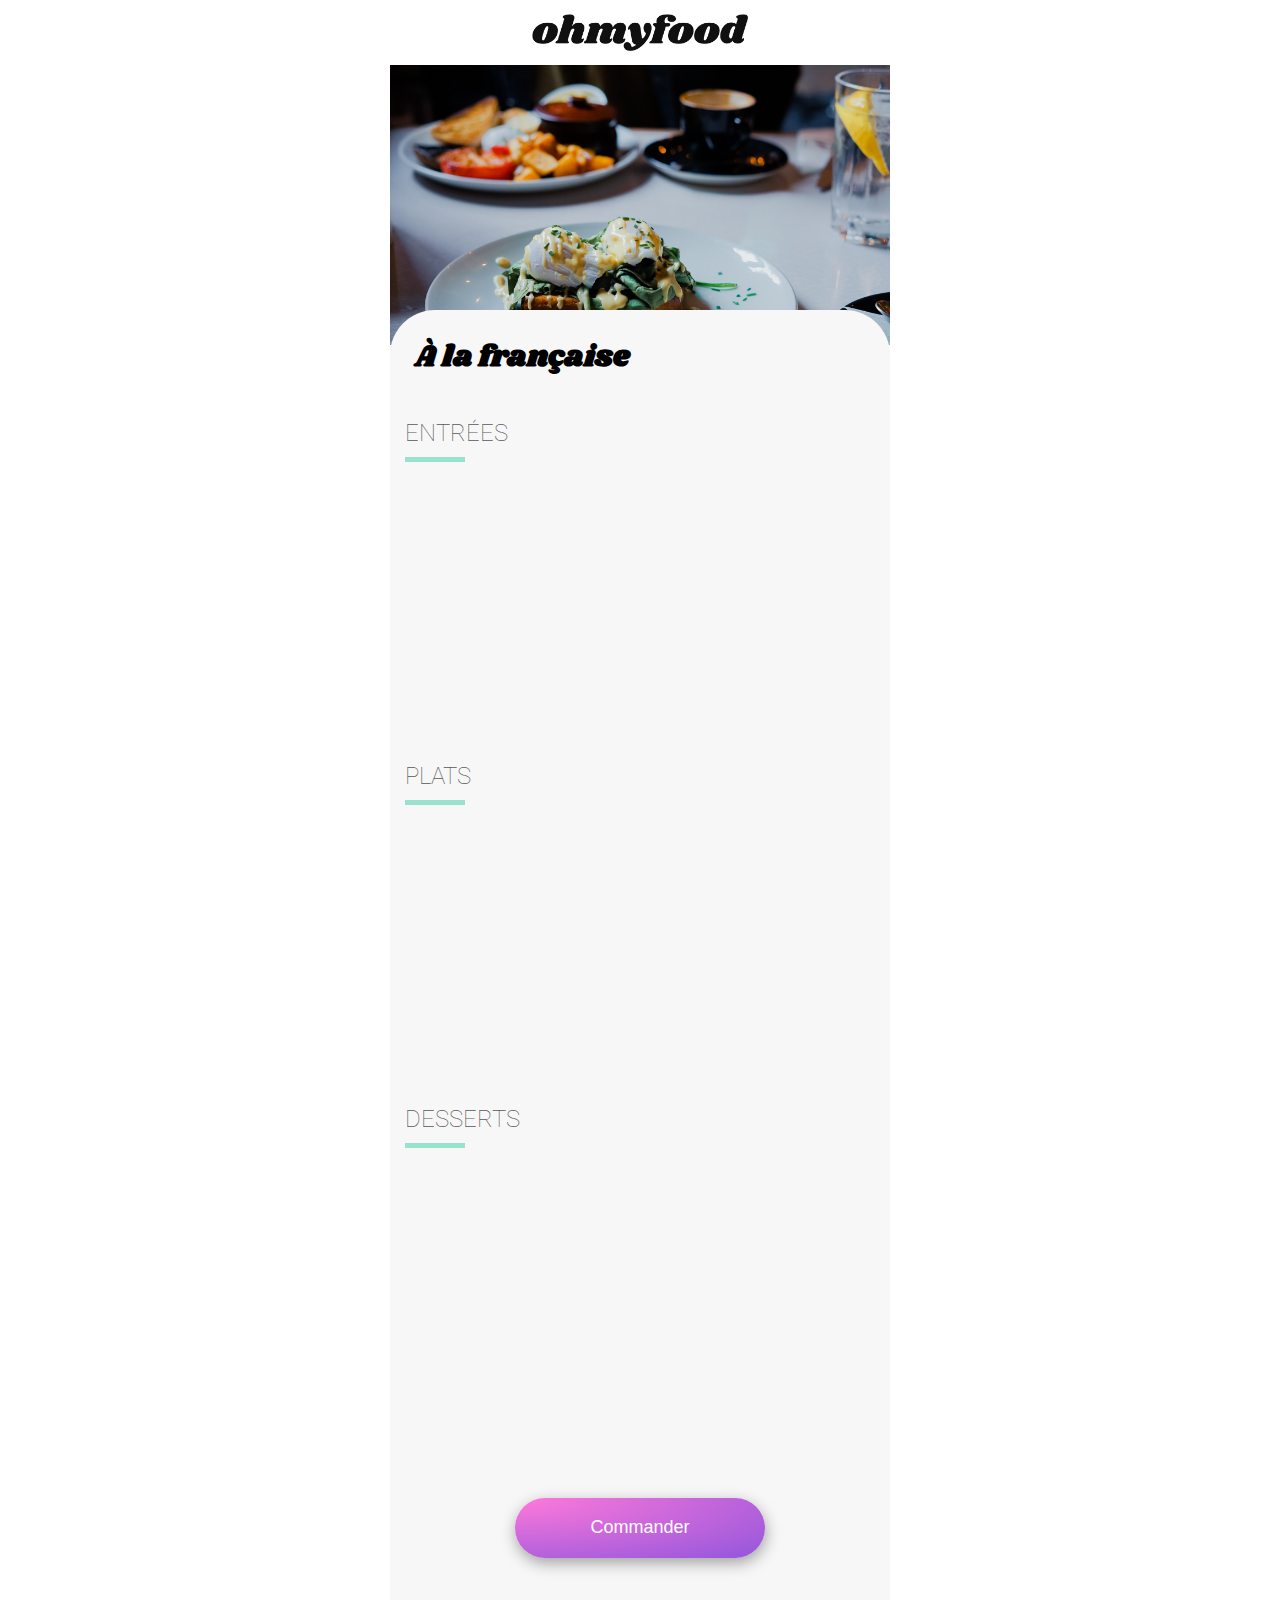
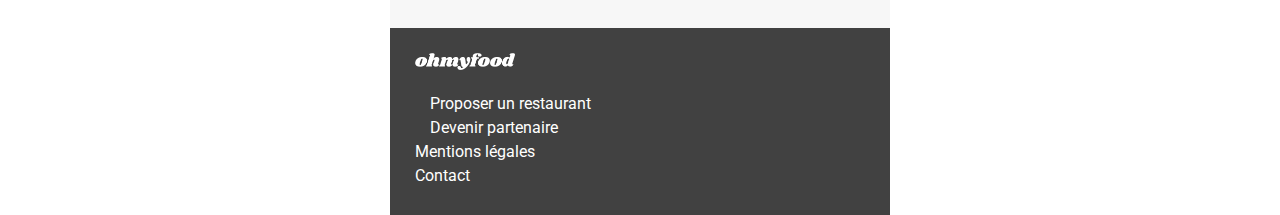
<file: restaurant 3/Alafrancaise.html>
<!DOCTYPE html>
<html lang="en">
<head>
    <meta charset="UTF-8">
    <meta http-equiv="X-UA-Compatible" content="IE=edge">
    <meta name="viewport" content="width=device-width, initial-scale=1.0">
    <title>Document</title>
    <link rel="stylesheet" href="https://cdnjs.cloudflare.com/ajax/libs/font-awesome/6.0.0-beta3/css/all.min.css" integrity="sha512-Fo3rlrZj/k7ujTnHg4CGR2D7kSs0v4LLanw2qksYuRlEzO+tcaEPQogQ0KaoGN26/zrn20ImR1DfuLWnOo7aBA==" crossorigin="anonymous" referrerpolicy="no-referrer" />
    <link rel="stylesheet" href="https://fonts.googleapis.com/css2?family=Shrikhand&display=swap">
    <link href="https://fonts.googleapis.com/css2?family=Roboto&display=swap" rel="stylesheet">
    <link rel="stylesheet" href="style.css">
</head>
<body>
    
    <header>
        <div class="header">
            <div class="header__icone">
                <i class="fa-solid fa-arrow-left fa-xl"></i>
            </div>
            <div class="header__logo">
                <img src="/images/logo/ohmyfood.png" alt="logo Ohmyfood">
            </div>
        </div>
    </header>

    <section class="restaurant-image">
        <img src="/images/restaurants/toa-heftiba-DQKerTsQwi0-unsplash.jpg" alt="restaurant À la francaise">
    </section>

    <section class="restaurant-carte">
        <div class="titre">
            <div class="titre__nom"><h1>À la française</h1></div>
            <div class="titre__icone">
                <i class="fa-regular fa-heart fa-2x"></i>
            </div>
            <div class="titre__icone--hover">
                <i class="fas fa-heart fa-2x fa-gradient" ></i>
            </div>
        </div>
        <div class="plats">
            <div class="plats__titre">
                <h2 class="plats__titre-h2">ENTRÉES</h2>
                <div class="underline"></div>
            </div>
            <div class="plats__menu">
                <div class="plat plat-1">
                    <div class="plat__detail">
                        <h3>Tartare de poulpe acidulé</h3>
                        <p>Aux zestes d'orange</p>
                    </div>
                    <div class="confirmation-block">
                        <div class="plat__prix">
                             <div><b>25€</b></div>
                        </div>
                        <div class="confirmation">
                            <div class="confirmation-icone">
                                <i class="fa-solid fa-circle-check fa-xl"></i>
                            </div>
                        </div>
                    </div>
                </div>
                <div class="plat plat-2">
                    <div class="plat__detail">
                        <h3>Velouté de légumes d'antan</h3>
                        <p>Carotte, panais, topinambour</p>
                    </div>
                    <div class="confirmation-block">
                        <div class="plat__prix">
                             <div><b>35€</b></div>
                        </div>
                        <div class="confirmation">
                            <div class="confirmation-icone">
                                <i class="fa-solid fa-circle-check fa-xl"></i>
                            </div>
                        </div>
                    </div>
                </div>
                <div class="plat plat-3">
                    <div class="plat__detail">
                        <h3>Soupe à l'oignon</h3>
                        <p>Revisitée</p>
                    </div>
                    <div class="confirmation-block">
                        <div class="plat__prix">
                             <div><b>20€</b></div>
                        </div>
                        <div class="confirmation">
                            <div class="confirmation-icone">
                                <i class="fa-solid fa-circle-check fa-xl"></i>
                            </div>
                        </div>
                    </div>
                </div>
            </div>
        </div>

        <div class="plats">
            <div class="plats__titre">
                <h2 class="plats__titre-h2">PLATS</h2>
                <div class="underline"></div>
            </div>
            <div class="plats__menu">
                <div class="plat plat-1">
                    <div class="plat__detail">
                        <h3>Coquilles Saint-Jacques</h3>
                        <p>Accompagnées d'une purée de panais</p>
                    </div>
                    <div class="confirmation-block">
                        <div class="plat__prix">
                             <div><b>40€</b></div>
                        </div>
                        <div class="confirmation">
                            <div class="confirmation-icone">
                                <i class="fa-solid fa-circle-check fa-xl"></i>
                            </div>
                        </div>
                    </div>
                </div>
                <div class="plat plat-2">
                    <div class="plat__detail">
                        <h3>Magret de canard</h3>
                        <p>Et parmentier de pommes de terre</p>
                    </div>
                    <div class="confirmation-block">
                        <div class="plat__prix">
                             <div><b>35€</b></div>
                        </div>
                        <div class="confirmation">
                            <div class="confirmation-icone">
                                <i class="fa-solid fa-circle-check fa-xl"></i>
                            </div>
                        </div>
                    </div>
                </div>
                <div class="plat plat-3">
                    <div class="plat__detail">
                        <h3>Pigeonneau d’Ille-et-Vilaine</h3>
                        <p>Sur son lit de gnocchis aux légumes</p>
                    </div>
                    <div class="confirmation-block">
                        <div class="plat__prix">
                             <div><b>44€</b></div>
                        </div>
                        <div class="confirmation">
                            <div class="confirmation-icone">
                                <i class="fa-solid fa-circle-check fa-xl"></i>
                            </div>
                        </div>
                    </div>
                </div>
            </div>
        </div>

        <div class="plats">
            <div class="plats__titre">
                <h2 class="plats__titre-h2">DESSERTS</h2>
                <div class="underline"></div>
            </div>
            <div class="plats__menu">
                <div class="plat plat-1">
                    <div class="plat__detail">
                        <h3>Pétales de violettes glacés</h3>
                        <p>Et purée de noisettes</p>
                    </div>
                    <div class="confirmation-block">
                        <div class="plat__prix">
                             <div><b>18€</b></div>
                        </div>
                        <div class="confirmation">
                            <div class="confirmation-icone">
                                <i class="fa-solid fa-circle-check fa-xl"></i>
                            </div>
                        </div>
                    </div>
                </div>
                <div class="plat plat-2">
                    <div class="plat__detail">
                        <h3>Fondant au chocolat</h3>
                        <p>Revisité</p>
                    </div>
                    <div class="confirmation-block">
                        <div class="plat__prix">
                             <div><b>22€</b></div>
                        </div>
                        <div class="confirmation">
                            <div class="confirmation-icone">
                                <i class="fa-solid fa-circle-check fa-xl"></i>
                            </div>
                        </div>
                    </div>
                </div>
                <div class="plat plat-3">
                    <div class="plat__detail">
                        <h3>Millefeuille croustillant</h3>
                        <p>Myrtilles et pâte d’amande</p>
                    </div>
                    <div class="confirmation-block">
                        <div class="plat__prix">
                             <div><b>23€</b></div>
                        </div>
                        <div class="confirmation">
                            <div class="confirmation-icone">
                                <i class="fa-solid fa-circle-check fa-xl"></i>
                            </div>
                        </div>
                    </div>
                </div>
            </div>
        </div>

        <div class="commande">
            <div class="btn-commander"><button>Commander</button></div>
        </div>
    </section>

    <footer>
        <div class="footer__logo">
            <img src="/images/logo/ohmyfood.png" alt="logo footer">
        </div>
        <div class="footer__list">
            <ul>
               <a href="#"> <li><i class="fa-solid fa-utensils"></i>Proposer un restaurant</li></a>
               <a href="#"> <li><i class="fa-solid fa-handshake-angle fa-sm"></i>Devenir partenaire</li></a>
               <a href="#"> <li>Mentions légales</li></a>
               <a href="mailto:contact@ohmyfood.fr" target="_blank"><li>Contact</li></a>
            </ul>
        </div>
    </footer>
</body>
</html>
</file>
<file: css/main.css>
body {
  max-width: 480px;
  font-family: "roboto";
  margin:0px;
  margin: auto;
}

.loader {
  position: fixed;
  width: 100%;
  height: 100%;
  left: 0;
  top: 0;
  display: -webkit-box;
  display: -ms-flexbox;
  display: flex;
  -webkit-box-pack: center;
      -ms-flex-pack: center;
          justify-content: center;
  -webkit-box-align: center;
      -ms-flex-align: center;
          align-items: center;
  background-color: #797979;
  -webkit-animation: loading 3s linear forwards;
          animation: loading 3s linear forwards;
}

.loader-content {
  height: 50px;
  -webkit-transform-origin: center;
          transform-origin: center;
  -webkit-animation: rotate 3s linear infinite;
          animation: rotate 3s linear infinite;
}

.circle {
  background-color: #9356DC;
  height: 40px;
  width: 40px;
  border-radius: 50%;
  -webkit-transform: scale(0);
          transform: scale(0);
  -webkit-animation: grow 1.5s linear infinite;
          animation: grow 1.5s linear infinite;
  margin: -10px;
}

.circle:nth-child(2) {
  background-color: #FF79DA;
  -webkit-animation-delay: 0.75s;
          animation-delay: 0.75s;
}

@-webkit-keyframes rotate {
  to {
    -webkit-transform: rotate(360deg);
            transform: rotate(360deg);
  }
}

@keyframes rotate {
  to {
    -webkit-transform: rotate(360deg);
            transform: rotate(360deg);
  }
}

@-webkit-keyframes grow {
  50% {
    -webkit-transform: scale(1);
            transform: scale(1);
  }
}

@keyframes grow {
  50% {
    -webkit-transform: scale(1);
            transform: scale(1);
  }
}

@-webkit-keyframes loading {
  90% {
    opacity: 0.8;
  }
  100% {
    opacity: 0;
  }
}

@keyframes loading {
  90% {
    opacity: 0.8;
  }
  100% {
    opacity: 0;
  }
}

h1, h2 {
  font-style: bold;
}

header {
  background-color: #fff;
}

.header-image {
  display: -webkit-box;
  display: -ms-flexbox;
  display: flex;
  -webkit-box-pack: center;
      -ms-flex-pack: center;
          justify-content: center;
  -webkit-box-align: center;
      -ms-flex-align: center;
          align-items: center;
  height: 60px;
  -webkit-box-shadow: 5px 0px 10px #a1a1a1;
          box-shadow: 5px 0px 10px #a1a1a1;
}

.header-image > img {
  max-width: 45%;
}

.localisation {
  display: -webkit-box;
  display: -ms-flexbox;
  display: flex;
  -webkit-box-pack: center;
      -ms-flex-pack: center;
          justify-content: center;
  -webkit-box-align: center;
      -ms-flex-align: center;
          align-items: center;
  height: 50px;
  background-color: rgba(194, 194, 194, 0.548);
}

.localisation__icone i {
  color: rgba(61, 61, 61, 0.877);
}

.localisation__texte {
  width: -webkit-fit-content;
  width: -moz-fit-content;
  width: fit-content;
  padding-right: 8%;
  margin-left: 20px;
}

.en-tete {
  padding-bottom: 70px;
  background-color: #f5f5f5;
}

.presentation {
  width: 100%;
  display: -webkit-box;
  display: -ms-flexbox;
  display: flex;
  -webkit-box-orient: vertical;
  -webkit-box-direction: normal;
      -ms-flex-direction: column;
          flex-direction: column;
}

.presentation__titre {
  display: -webkit-box;
  display: -ms-flexbox;
  display: flex;
  -webkit-box-pack: center;
      -ms-flex-pack: center;
          justify-content: center;
  -webkit-box-align: center;
      -ms-flex-align: center;
          align-items: center;
  text-align: center;
}

.presentation__titre h1 {
  width: 60%;
  margin: 40px 0 0 0;
}

.presentation__details {
  display: -webkit-box;
  display: -ms-flexbox;
  display: flex;
  -webkit-box-pack: center;
      -ms-flex-pack: center;
          justify-content: center;
  -webkit-box-align: center;
      -ms-flex-align: center;
          align-items: center;
  text-align: center;
}

.presentation__details p {
  width: 70%;
  -webkit-box-pack: center;
      -ms-flex-pack: center;
          justify-content: center;
}

.btn-commander {
  -ms-flex-item-align: center;
      -ms-grid-row-align: center;
      align-self: center;
  width: -webkit-fit-content;
  width: -moz-fit-content;
  width: fit-content;
  padding: 0 20px 0 20px;
  height: 50px;
  border-radius: 45px;
  -webkit-box-shadow: 1px 5px 15px #a1a1a1;
          box-shadow: 1px 5px 15px #a1a1a1;
  color: white;
  border: 0;
  background: radial-gradient(ellipse at 0% 0%, #FF79DA, #9356DC);
  font-size: 18px;
  -webkit-transition: all 400ms;
  transition: all 400ms;
}

.btn-commander:hover {
  -webkit-box-shadow: 1px 5px 20px #797979;
          box-shadow: 1px 5px 20px #797979;
  -webkit-filter: brightness(1.1);
          filter: brightness(1.1);
          cursor: pointer;
}

.fonctionnement {
  background-color: #fff;
  padding: 20px 0 60px 0;
  height: 50%;
}

.fonctionnement__titre {
  margin-left: 5%;
}

.fonctionnement__menu {
  display: -webkit-box;
  display: -ms-flexbox;
  display: flex;
  -webkit-box-pack: center;
      -ms-flex-pack: center;
          justify-content: center;
  -webkit-box-align: center;
      -ms-flex-align: center;
          align-items: center;
  -webkit-box-orient: vertical;
  -webkit-box-direction: normal;
      -ms-flex-direction: column;
          flex-direction: column;
}

.fonctionnement__card {
  width: 90%;
  height: 75px;
  display: -webkit-box;
  display: -ms-flexbox;
  display: flex;
  -webkit-box-pack: center;
      -ms-flex-pack: center;
          justify-content: center;
  -webkit-box-align: center;
      -ms-flex-align: center;
          align-items: center;
  margin: 15px 0px 15px 0px;
  border: 0px;
  border-radius: 20px;
  -webkit-box-shadow: 0px 2px 20px #cecece;
          box-shadow: 0px 2px 20px #cecece;
  background-color: #f0f0f0;
}

.fonctionnement__card__number {
  display: -webkit-box;
  display: -ms-flexbox;
  display: flex;
  -webkit-box-pack: center;
      -ms-flex-pack: center;
          justify-content: center;
  -webkit-box-align: center;
      -ms-flex-align: center;
          align-items: center;
  width: 25px;
  height: 25px;
  border-radius: 50%;
  background-color: #9356DC;
  margin-left: -9%;
}

.fonctionnement__card__number > p {
  margin: auto;
  display: -webkit-box;
  display: -ms-flexbox;
  display: flex;
  -webkit-box-pack: center;
      -ms-flex-pack: center;
          justify-content: center;
  -webkit-box-align: center;
      -ms-flex-align: center;
          align-items: center;
  color: white;
}

.fonctionnement__card__details {
  display: -webkit-box;
  display: -ms-flexbox;
  display: flex;
  -webkit-box-pack: center;
      -ms-flex-pack: center;
          justify-content: center;
  -webkit-box-align: center;
      -ms-flex-align: center;
          align-items: center;
  width: 90%;
}

.fonctionnement__card__details > i {
  color: grey;
  margin-right: 35px;
}

.fonctionnement__card__details > h2 {
  font-size: 20px;
  padding-right: 40px;
}

.restaurants {
  background-color: #f5f5f5;
  padding-top: 30px;
}

.restaurants__titre {
  margin-left: 5%;
}

.restaurants__menu {
  display: -webkit-box;
  display: -ms-flexbox;
  display: flex;
  -webkit-box-pack: center;
      -ms-flex-pack: center;
          justify-content: center;
  -webkit-box-align: center;
      -ms-flex-align: center;
          align-items: center;
  -webkit-box-orient: vertical;
  -webkit-box-direction: normal;
      -ms-flex-direction: column;
          flex-direction: column;
  padding-bottom: 50px;
}

.restaurants__card {
  position: relative;
  background-color: white;
  width: 90%;
  height: 250px;
  border-radius: 20px;
  margin: 5px 0 20px 0;
  -webkit-box-shadow: 1px 1px 20px #cecece;
          box-shadow: 1px 1px 20px #cecece;
}

.restaurants__card__image {
  border-radius: 15px 15px 0px 0px;
  height: 70%;
  overflow: hidden;
}

.restaurants__card__image > a img {
  width: 100%;
  height: 100%;
  -o-object-fit: cover;
     object-fit: cover;
}

.restaurants__card__body {
  position: relative;
  height: 30%;
  display: -webkit-box;
  display: -ms-flexbox;
  display: flex;
  -webkit-box-pack: justify;
      -ms-flex-pack: justify;
          justify-content: space-between;
  margin: 0 7% 0 4%;
}

.restaurants__card__description {
  width: -webkit-fit-content;
  width: -moz-fit-content;
  width: fit-content;
  height: -webkit-fit-content;
  height: -moz-fit-content;
  height: fit-content;
  margin: 5% 0 5% 0;
}

.restaurants__card__description h3, .restaurants__card__description p {
  margin: 0 0 3px 0;
}

.nouveau {
  position: absolute;
  top: 15px;
  right: 15px;
  background-color: #99E2D0;
  padding: 5px 15px 5px 15px;
  border-radius: 2px;
  color: #087759;
}

.icone {
  position: absolute;
  right: 0px;
  top: 20px;
}

.icone--hover {
  position: absolute;
  right: 0px;
  top: 20px;
  opacity: 0;
  -webkit-transition: all 400ms;
  transition: all 400ms;
}

.icone--hover:hover {
  background: -webkit-gradient(linear, left top, left bottom, from(#FF79DA), to(#9356DC));
  background-clip: text;
  -webkit-background-clip: text;
  -webkit-text-fill-color: transparent;
  border: none;
  opacity: 1;
  cursor: pointer;
}

.lien {
  text-decoration: none;
  color: inherit;
}

footer {
  background-color: rgba(37, 37, 37, 0.87);
  height: 100%;
}

.footer__logo {
  margin-left: 25px;
  width: 150px;
  padding: 25px 0 15px 0;
}

.footer__logo > img {
  width: 100px;
  -o-object-fit: cover;
     object-fit: cover;
  -webkit-filter: brightness(100);
          filter: brightness(100);
}

.footer__list > ul {
  color: white;
  list-style: none;
  padding: 0 0 30px 25px;
  margin: 0;
}

.footer__list > ul > a {
  text-decoration: none;
  color: white;
}

.footer__list > ul > a > li {
  margin-top: 5px;
}

.footer__list > ul > a > li i {
  margin-right: 15px;
}

@media (min-width: 480px) {
  html {
    background-color: rgba(36, 35, 35, 0.568);
  }
}
/*# sourceMappingURL=main.css.map */
</file>
<file: Accueil/style.css>
body {
  font-family: "roboto";
  margin: 0px;
}

.loader {
  position: absolute;
  width: 100%;
  height: 100%;
  display: -webkit-box;
  display: -ms-flexbox;
  display: flex;
  -webkit-box-pack: center;
      -ms-flex-pack: center;
          justify-content: center;
  -webkit-box-align: center;
      -ms-flex-align: center;
          align-items: center;
  background-color: #797979;
  -webkit-animation: loading 3s linear forwards;
          animation: loading 3s linear forwards;
}

.loader-content {
  height: 50px;
  -webkit-transform-origin: center;
          transform-origin: center;
  -webkit-animation: rotate 3s linear infinite;
          animation: rotate 3s linear infinite;
}

.circle {
  background-color: #9356DC;
  height: 40px;
  width: 40px;
  border-radius: 50%;
  -webkit-transform: scale(0);
          transform: scale(0);
  -webkit-animation: grow 1.5s linear infinite;
          animation: grow 1.5s linear infinite;
  margin: -10px;
}

.circle:nth-child(2) {
  background-color: #FF79DA;
  -webkit-animation-delay: 0.75s;
          animation-delay: 0.75s;
}

@-webkit-keyframes rotate {
  to {
    -webkit-transform: rotate(360deg);
            transform: rotate(360deg);
  }
}

@keyframes rotate {
  to {
    -webkit-transform: rotate(360deg);
            transform: rotate(360deg);
  }
}

@-webkit-keyframes grow {
  50% {
    -webkit-transform: scale(1);
            transform: scale(1);
  }
}

@keyframes grow {
  50% {
    -webkit-transform: scale(1);
            transform: scale(1);
  }
}

@-webkit-keyframes loading {
  90% {
    opacity: 0.8;
  }
  100% {
    opacity: 0;
  }
}

@keyframes loading {
  90% {
    opacity: 0.8;
  }
  100% {
    opacity: 0;
  }
}

h1, h2 {
  font-style: bold;
}

.header-image {
  display: -webkit-box;
  display: -ms-flexbox;
  display: flex;
  -webkit-box-pack: center;
      -ms-flex-pack: center;
          justify-content: center;
  -webkit-box-align: center;
      -ms-flex-align: center;
          align-items: center;
  height: 60px;
  -webkit-box-shadow: 5px 0px 10px #a1a1a1;
          box-shadow: 5px 0px 10px #a1a1a1;
}

.header-image > img {
  max-width: 45%;
}

.localisation {
  display: -webkit-box;
  display: -ms-flexbox;
  display: flex;
  -webkit-box-pack: center;
      -ms-flex-pack: center;
          justify-content: center;
  -webkit-box-align: center;
      -ms-flex-align: center;
          align-items: center;
  height: 50px;
  background-color: rgba(194, 194, 194, 0.548);
}

.localisation__icone i {
  color: rgba(61, 61, 61, 0.877);
}

.localisation__texte {
  width: -webkit-fit-content;
  width: -moz-fit-content;
  width: fit-content;
  padding-right: 8%;
  margin-left: 20px;
}

.en-tete {
  padding-bottom: 70px;
  background-color: #f5f5f5;
}

.en-tete .presentation {
  width: 100%;
  display: -webkit-box;
  display: -ms-flexbox;
  display: flex;
  -webkit-box-orient: vertical;
  -webkit-box-direction: normal;
      -ms-flex-direction: column;
          flex-direction: column;
}

.en-tete .presentation__titre {
  display: -webkit-box;
  display: -ms-flexbox;
  display: flex;
  -webkit-box-pack: center;
      -ms-flex-pack: center;
          justify-content: center;
  -webkit-box-align: center;
      -ms-flex-align: center;
          align-items: center;
  text-align: center;
}

.en-tete .presentation__titre h1 {
  width: 60%;
  margin: 40px 0 0 0;
}

.en-tete .presentation__details {
  display: -webkit-box;
  display: -ms-flexbox;
  display: flex;
  -webkit-box-pack: center;
      -ms-flex-pack: center;
          justify-content: center;
  -webkit-box-align: center;
      -ms-flex-align: center;
          align-items: center;
  text-align: center;
}

.en-tete .presentation__details p {
  width: 70%;
  -webkit-box-pack: center;
      -ms-flex-pack: center;
          justify-content: center;
}

.en-tete .presentation__btn {
  display: -webkit-box;
  display: -ms-flexbox;
  display: flex;
  -webkit-box-pack: center;
      -ms-flex-pack: center;
          justify-content: center;
  -webkit-box-align: center;
      -ms-flex-align: center;
          align-items: center;
}

.en-tete .presentation__btn > button {
  margin-top: 15px;
  height: 50px;
  min-width: 50%;
  border: 0px;
  border-radius: 45px;
  -webkit-box-shadow: 1px 5px 15px #a1a1a1;
          box-shadow: 1px 5px 15px #a1a1a1;
  color: white;
  background-image: radial-gradient(ellipse at 0% 0%, #FF79DA, #9356DC);
}

.en-tete .presentation__btn > button:hover {
  -webkit-box-shadow: 1px 5px 20px #797979;
          box-shadow: 1px 5px 20px #797979;
  -webkit-filter: brightness(1.1);
          filter: brightness(1.1);
}

.fonctionnement {
  padding: 20px 0 60px 0;
  height: 50%;
}

.fonctionnement__titre {
  margin-left: 5%;
}

.fonctionnement__menu {
  display: -webkit-box;
  display: -ms-flexbox;
  display: flex;
  -webkit-box-pack: center;
      -ms-flex-pack: center;
          justify-content: center;
  -webkit-box-align: center;
      -ms-flex-align: center;
          align-items: center;
  -webkit-box-orient: vertical;
  -webkit-box-direction: normal;
      -ms-flex-direction: column;
          flex-direction: column;
}

.fonctionnement__card {
  width: 90%;
  height: 75px;
  display: -webkit-box;
  display: -ms-flexbox;
  display: flex;
  -webkit-box-pack: center;
      -ms-flex-pack: center;
          justify-content: center;
  -webkit-box-align: center;
      -ms-flex-align: center;
          align-items: center;
  margin: 15px 0px 15px 0px;
  border: 0px;
  border-radius: 20px;
  -webkit-box-shadow: 0px 2px 20px #cecece;
          box-shadow: 0px 2px 20px #cecece;
  background-color: #f0f0f0;
}

.fonctionnement__card__number {
  display: -webkit-box;
  display: -ms-flexbox;
  display: flex;
  -webkit-box-pack: center;
      -ms-flex-pack: center;
          justify-content: center;
  -webkit-box-align: center;
      -ms-flex-align: center;
          align-items: center;
  width: 25px;
  height: 25px;
  border-radius: 50%;
  background-color: #9356DC;
  margin-left: -9%;
}

.fonctionnement__card__number > p {
  margin: auto;
  display: -webkit-box;
  display: -ms-flexbox;
  display: flex;
  -webkit-box-pack: center;
      -ms-flex-pack: center;
          justify-content: center;
  -webkit-box-align: center;
      -ms-flex-align: center;
          align-items: center;
  color: white;
}

.fonctionnement__card__details {
  display: -webkit-box;
  display: -ms-flexbox;
  display: flex;
  -webkit-box-pack: center;
      -ms-flex-pack: center;
          justify-content: center;
  -webkit-box-align: center;
      -ms-flex-align: center;
          align-items: center;
  width: 90%;
}

.fonctionnement__card__details > i {
  color: grey;
  margin-right: 35px;
}

.fonctionnement__card__details > h2 {
  font-size: 20px;
  padding-right: 40px;
}

.restaurants {
  background-color: #f5f5f5;
  padding-top: 30px;
}

.restaurants__titre {
  margin-left: 5%;
}

.restaurants__menu {
  display: -webkit-box;
  display: -ms-flexbox;
  display: flex;
  -webkit-box-pack: center;
      -ms-flex-pack: center;
          justify-content: center;
  -webkit-box-align: center;
      -ms-flex-align: center;
          align-items: center;
  -webkit-box-orient: vertical;
  -webkit-box-direction: normal;
      -ms-flex-direction: column;
          flex-direction: column;
  padding-bottom: 50px;
}

.restaurants__card {
  background-color: white;
  width: 90%;
  height: 250px;
  border-radius: 20px;
  margin: 5px 0 20px 0;
  -webkit-box-shadow: 1px 1px 20px #cecece;
          box-shadow: 1px 1px 20px #cecece;
}

.restaurants__card__image {
  border-radius: 15px 15px 0px 0px;
  height: 70%;
  overflow: hidden;
}

.restaurants__card__image > img {
  width: 100%;
  height: 100%;
  -o-object-fit: cover;
     object-fit: cover;
}

.restaurants__card__body {
  height: 30%;
  display: -webkit-box;
  display: -ms-flexbox;
  display: flex;
  -webkit-box-pack: justify;
      -ms-flex-pack: justify;
          justify-content: space-between;
  margin: 0 7% 0 4%;
}

.restaurants__card__description {
  width: -webkit-fit-content;
  width: -moz-fit-content;
  width: fit-content;
  height: -webkit-fit-content;
  height: -moz-fit-content;
  height: fit-content;
  margin: 5% 0 5% 0;
}

.restaurants__card__description h3, .restaurants__card__description p {
  margin: 0 0 3px 0;
}

.restaurants__card__icone {
  display: -webkit-box;
  display: -ms-flexbox;
  display: flex;
  -webkit-box-pack: center;
      -ms-flex-pack: center;
          justify-content: center;
  -webkit-box-align: center;
      -ms-flex-align: center;
          align-items: center;
}

footer {
  background-color: rgba(37, 37, 37, 0.87);
  height: 100%;
}

footer .footer__logo {
  margin-left: 25px;
  width: 150px;
  padding: 25px 0 15px 0;
}

footer .footer__logo > img {
  width: 100px;
  -o-object-fit: cover;
     object-fit: cover;
  -webkit-filter: brightness(100);
          filter: brightness(100);
}

footer .footer__list > ul {
  color: white;
  list-style: none;
  padding: 0 0 30px 25px;
  margin: 0;
}

footer .footer__list > ul > li {
  margin-top: 5px;
}

footer .footer__list > ul > li i {
  margin-right: 15px;
}
/*# sourceMappingURL=style.css.map */
</file>
<file: sass/style.css>
body {
  max-width: 480px;
  font-family: "roboto";
  margin: 0px;
  position: relative;
  margin: auto;
}

h1 {
  font-family: "shrikhand";
}

h2 {
  font-weight: lighter;
  color: #575757;
}

@media (min-width: 480px) {
  html {
    background-color: rgba(36, 35, 35, 0.568);
  }
}

.header {
  display: -webkit-box;
  display: -ms-flexbox;
  display: flex;
  -webkit-box-pack: center;
      -ms-flex-pack: center;
          justify-content: center;
  -webkit-box-align: center;
      -ms-flex-align: center;
          align-items: center;
  background-color: #fff;
}

.header__icone {
  position: absolute;
  top: 25px;
  left: 25px;
}

.header__logo {
  display: -webkit-box;
  display: -ms-flexbox;
  display: flex;
  -webkit-box-pack: center;
      -ms-flex-pack: center;
          justify-content: center;
  -webkit-box-align: center;
      -ms-flex-align: center;
          align-items: center;
  height: 65px;
}

.header__logo > img {
  max-width: 55%;
}

.restaurant-image {
  height: 280px;
  overflow: hidden;
}

.restaurant-image > img {
  width: 110%;
  position: relative;
  right: 20px;
  z-index: -1;
  -o-object-fit: cover;
     object-fit: cover;
}

.restaurant-carte {
  border-radius: 45px 45px 0px 0px;
  margin-top: -35px;
  background-color: #f7f7f7;
}

.titre {
  display: -webkit-box;
  display: -ms-flexbox;
  display: flex;
  -webkit-box-pack: center;
      -ms-flex-pack: center;
          justify-content: center;
  -webkit-box-align: center;
      -ms-flex-align: center;
          align-items: center;
  -webkit-box-pack: justify;
      -ms-flex-pack: justify;
          justify-content: space-between;
  padding-top: 5px;
  margin-left: 25px;
  margin-right: 30px;
}

.titre__nom {
  width: 250px;
}

.titre__nom > h1 {
  font-size: 30px;
}

.plats {
  width: 90%;
  margin: auto;
}

.plats__titre > h2 {
  margin-bottom: 10px;
}

.plats .underline {
  width: 60px;
  height: 5px;
  background-color: #99E2D0;
  margin-bottom: 20px;
}

.plats__menu {
  display: -webkit-box;
  display: -ms-flexbox;
  display: flex;
  -webkit-box-orient: vertical;
  -webkit-box-direction: normal;
      -ms-flex-direction: column;
          flex-direction: column;
}

.plat {
  display: -webkit-box;
  display: -ms-flexbox;
  display: flex;
  -webkit-box-pack: center;
      -ms-flex-pack: center;
          justify-content: center;
  -webkit-box-align: center;
      -ms-flex-align: center;
          align-items: center;
  height: 75px;
  opacity: 0;
  padding: 0px 0px 0px 10px;
  background-color: white;
  border-radius: 15px;
  -webkit-box-shadow: 0 0 10px #cecece;
          box-shadow: 0 0 10px #cecece;
  overflow: hidden;
  white-space: nowrap;
  -webkit-box-pack: justify;
      -ms-flex-pack: justify;
          justify-content: space-between;
  margin-bottom: 20px;
}

.plat:hover .confirmation-block {
  margin: 0;
}

.plat:hover i {
  -webkit-animation: rotate 600ms ease-out forwards;
          animation: rotate 600ms ease-out forwards;
  color: #fff;
}

.plat__detail {
  overflow: hidden;
  white-space: nowrap;
  text-overflow: ellipsis;
}

.plat__detail > h3, .plat__detail p {
  margin: 5px 0px;
  overflow: hidden;
  text-overflow: ellipsis;
}

.plat__prix {
  -ms-flex-item-align: end;
      align-self: flex-end;
}

.plat__prix > div {
  padding: 0 15px 15px 0;
  margin-left: 25px;
}

.plat-1 {
  -webkit-animation: apparition 0.8s 0.2s ease-out forwards;
          animation: apparition 0.8s 0.2s ease-out forwards;
}

.plat-2 {
  -webkit-animation: apparition 0.8s 0.4s ease-out forwards;
          animation: apparition 0.8s 0.4s ease-out forwards;
}

.plat-3 {
  -webkit-animation: apparition 0.8s 0.6s ease-out forwards;
          animation: apparition 0.8s 0.6s ease-out forwards;
}

.plat-4 {
  -webkit-animation: apparition 0.8s 0.8s ease-out forwards;
          animation: apparition 0.8s 0.8s ease-out forwards;
}

.commande {
  display: -webkit-box;
  display: -ms-flexbox;
  display: flex;
  -webkit-box-pack: center;
      -ms-flex-pack: center;
          justify-content: center;
  -webkit-box-align: center;
      -ms-flex-align: center;
          align-items: center;
  height: 200px;
  width: 100%;
}

@-webkit-keyframes apparition {
  100% {
    opacity: 1;
    -webkit-transform: none;
            transform: none;
  }
}

@keyframes apparition {
  100% {
    opacity: 1;
    -webkit-transform: none;
            transform: none;
  }
}

@-webkit-keyframes rotate {
  100% {
    -webkit-transform: rotate(360deg);
            transform: rotate(360deg);
  }
}

@keyframes rotate {
  100% {
    -webkit-transform: rotate(360deg);
            transform: rotate(360deg);
  }
}

.btn-commander {
  -ms-flex-item-align: center;
      -ms-grid-row-align: center;
      align-self: center;
  width: -webkit-fit-content;
  width: -moz-fit-content;
  width: fit-content;
  padding: 0 20px 0 20px;
  height: 50px;
  border-radius: 45px;
  -webkit-box-shadow: 1px 5px 15px #a1a1a1;
          box-shadow: 1px 5px 15px #a1a1a1;
  color: white;
  border: 0;
  background: radial-gradient(ellipse at 0% 0%, #FF79DA, #9356DC);
  font-size: 18px;
  -webkit-transition: all 400ms;
  transition: all 400ms;
  cursor: pointer;
}

.btn-commander:hover {
  -webkit-box-shadow: 1px 5px 20px #797979;
          box-shadow: 1px 5px 20px #797979;
  -webkit-filter: brightness(1.1);
          filter: brightness(1.1);
}

footer {
  background-color: rgba(37, 37, 37, 0.87);
  height: 100%;
}

.footer__logo {
  margin-left: 25px;
  width: 150px;
  padding: 25px 0 15px 0;
}

.footer__logo > img {
  width: 100px;
  -o-object-fit: cover;
     object-fit: cover;
  -webkit-filter: brightness(100);
          filter: brightness(100);
}

.footer__list > ul {
  color: white;
  list-style: none;
  padding: 0 0 30px 25px;
  margin: 0;
}

.footer__list > ul > a {
  text-decoration: none;
  color: white;
}

.footer__list > ul > a > li {
  margin-top: 5px;
}

.footer__list > ul > a > li i {
  margin-right: 15px;
}

.icone {
  position: absolute;
  right: 35px;
  top: 343px;
}

.icone--hover {
  position: absolute;
  right: 35px;
  top: 343px;
  opacity: 0;
  -webkit-transition: all 400ms;
  transition: all 400ms;
}

.icone--hover:hover {
  background: -webkit-gradient(linear, left top, left bottom, from(#FF79DA), to(#9356DC));
  background-clip: text;
  -webkit-background-clip: text;
  -webkit-text-fill-color: transparent;
  border: none;
  opacity: 1;
  cursor: pointer;
}

.confirmation-block {
  display: -webkit-box;
  display: -ms-flexbox;
  display: flex;
  -webkit-box-pack: center;
      -ms-flex-pack: center;
          justify-content: center;
  -webkit-box-align: center;
      -ms-flex-align: center;
          align-items: center;
  height: 100%;
  margin-right: -70px;
  -webkit-transition: all 600ms ease-in-out;
  transition: all 600ms ease-in-out;
}

.confirmation {
  width: 70px;
  height: 100%;
  display: -webkit-box;
  display: -ms-flexbox;
  display: flex;
  -webkit-box-pack: center;
      -ms-flex-pack: center;
          justify-content: center;
  -webkit-box-align: center;
      -ms-flex-align: center;
          align-items: center;
  background-color: #99E2D0;
}

.confirmation > .confirmation-icone {
  display: -webkit-box;
  display: -ms-flexbox;
  display: flex;
}

.confirmation > .confirmation-icone > i {
  color: #fff;
}
/*# sourceMappingURL=style.css.map */
</file>
<file: restaurant 3/style.css>
body {
  max-width: 500px;
  font-family: "roboto";
  margin: 0px;
  position: relative;
  margin: auto;
}

h1 {
  font-family: "shrikhand";
}

h2 {
  font-weight: lighter;
  color: #575757;
}

.header {
  display: -webkit-box;
  display: -ms-flexbox;
  display: flex;
  -webkit-box-pack: center;
      -ms-flex-pack: center;
          justify-content: center;
  -webkit-box-align: center;
      -ms-flex-align: center;
          align-items: center;
}

.header__icone {
  position: absolute;
  top: 25px;
  left: 25px;
}

.header__logo {
  display: -webkit-box;
  display: -ms-flexbox;
  display: flex;
  -webkit-box-pack: center;
      -ms-flex-pack: center;
          justify-content: center;
  -webkit-box-align: center;
      -ms-flex-align: center;
          align-items: center;
  height: 65px;
}

.header__logo > img {
  max-width: 55%;
}

.restaurant-image {
  height: 280px;
  overflow: hidden;
}

.restaurant-image > img {
  width: 110%;
  position: relative;
  right: 20px;
  z-index: -1;
}

.restaurant-carte {
  border-radius: 45px 45px 0px 0px;
  margin-top: -35px;
  background-color: #f7f7f7;
}

.restaurant-carte .titre {
  display: -webkit-box;
  display: -ms-flexbox;
  display: flex;
  -webkit-box-pack: center;
      -ms-flex-pack: center;
          justify-content: center;
  -webkit-box-align: center;
      -ms-flex-align: center;
          align-items: center;
  -webkit-box-pack: justify;
      -ms-flex-pack: justify;
          justify-content: space-between;
  padding-top: 5px;
  margin-left: 25px;
  margin-right: 30px;
}

.restaurant-carte .titre__nom {
  width: 250px;
}

.restaurant-carte .titre__nom > h1 {
  font-size: 30px;
}

.restaurant-carte .titre__icone {
  position: absolute;
  right: 35px;
  top: 343px;
}

.restaurant-carte .titre__icone--hover {
  position: absolute;
  right: 35px;
  top: 343px;
  opacity: 0;
  -webkit-transition: all 400ms;
  transition: all 400ms;
}

.restaurant-carte .titre__icone--hover:hover {
  background: -webkit-gradient(linear, left top, left bottom, from(#FF79DA), to(#9356DC));
  background-clip: text;
  -webkit-background-clip: text;
  -webkit-text-fill-color: transparent;
  border: none;
  opacity: 1;
}

.restaurant-carte .plats {
  margin-left: 15px;
  margin-right: 12px;
}

.restaurant-carte .plats__titre > h2 {
  margin-bottom: 10px;
}

.restaurant-carte .plats .underline {
  width: 60px;
  height: 5px;
  background-color: #99E2D0;
  margin-bottom: 20px;
}

.restaurant-carte .plats__menu {
  height: 260px;
  display: -webkit-box;
  display: -ms-flexbox;
  display: flex;
  -webkit-box-orient: vertical;
  -webkit-box-direction: normal;
      -ms-flex-direction: column;
          flex-direction: column;
  -webkit-box-pack: justify;
      -ms-flex-pack: justify;
          justify-content: space-between;
}

.restaurant-carte .plats .plat {
  display: -webkit-box;
  display: -ms-flexbox;
  display: flex;
  -webkit-box-pack: center;
      -ms-flex-pack: center;
          justify-content: center;
  -webkit-box-align: center;
      -ms-flex-align: center;
          align-items: center;
  height: 75px;
  opacity: 0;
  -webkit-box-pack: justify;
      -ms-flex-pack: justify;
          justify-content: space-between;
  padding: 0px 0px 0px 10px;
  background-color: white;
  border-radius: 15px;
  -webkit-box-shadow: 0 0 10px #cecece;
          box-shadow: 0 0 10px #cecece;
  overflow: hidden;
}

.restaurant-carte .plats .plat:hover .confirmation-block {
  -webkit-transform: translate(-70px);
          transform: translate(-70px);
}

.restaurant-carte .plats .plat:hover i {
  -webkit-animation: rotate 600ms ease-out forwards;
          animation: rotate 600ms ease-out forwards;
  color: #fff;
}

.restaurant-carte .plats .plat__detail > h3, .restaurant-carte .plats .plat__detail p {
  margin: 5px 0px;
}

.restaurant-carte .plats .plat__prix {
  -ms-flex-item-align: end;
      align-self: flex-end;
}

.restaurant-carte .plats .plat__prix > div {
  padding: 0 15px 15px 0;
  margin-left: 25px;
}

.restaurant-carte .plats .plat .confirmation-block {
  display: -webkit-box;
  display: -ms-flexbox;
  display: flex;
  -webkit-box-pack: center;
      -ms-flex-pack: center;
          justify-content: center;
  -webkit-box-align: center;
      -ms-flex-align: center;
          align-items: center;
  height: 100%;
  margin-right: -70px;
  -webkit-transition: all 600ms ease-in-out;
  transition: all 600ms ease-in-out;
}

.restaurant-carte .plats .plat .confirmation-block .confirmation {
  width: 70px;
  height: 100%;
  display: -webkit-box;
  display: -ms-flexbox;
  display: flex;
  -webkit-box-pack: center;
      -ms-flex-pack: center;
          justify-content: center;
  -webkit-box-align: center;
      -ms-flex-align: center;
          align-items: center;
  background-color: #99E2D0;
}

.restaurant-carte .plats .plat .confirmation-block .confirmation > .confirmation-icone {
  display: -webkit-box;
  display: -ms-flexbox;
  display: flex;
}

.restaurant-carte .plats .plat .confirmation-block .confirmation > .confirmation-icone > i {
  color: #fff;
}

.restaurant-carte .plat-1 {
  -webkit-animation: apparition 0.8s 0.2s ease-out forwards;
          animation: apparition 0.8s 0.2s ease-out forwards;
}

.restaurant-carte .plat-2 {
  -webkit-animation: apparition 0.8s 0.4s ease-out forwards;
          animation: apparition 0.8s 0.4s ease-out forwards;
}

.restaurant-carte .plat-3 {
  -webkit-animation: apparition 0.8s 0.6s ease-out forwards;
          animation: apparition 0.8s 0.6s ease-out forwards;
}

.commande {
  display: -webkit-box;
  display: -ms-flexbox;
  display: flex;
  -webkit-box-pack: center;
      -ms-flex-pack: center;
          justify-content: center;
  -webkit-box-align: center;
      -ms-flex-align: center;
          align-items: center;
  height: 200px;
  width: 100%;
}

.commande .btn-commander {
  width: 50%;
}

.commande .btn-commander > button {
  width: 100%;
  height: 60px;
  border-radius: 45px;
  -webkit-box-shadow: 1px 5px 15px #a1a1a1;
          box-shadow: 1px 5px 15px #a1a1a1;
  color: white;
  border: 0;
  background: radial-gradient(ellipse at 0% 0%, #FF79DA, #9356DC);
  font-size: 18px;
  -webkit-transition: all 400ms;
  transition: all 400ms;
}

.commande .btn-commander > button:hover {
  -webkit-box-shadow: 1px 5px 20px #797979;
          box-shadow: 1px 5px 20px #797979;
  -webkit-filter: brightness(1.1);
          filter: brightness(1.1);
}

footer {
  background-color: rgba(37, 37, 37, 0.87);
  height: 100%;
}

footer .footer__logo {
  margin-left: 25px;
  width: 150px;
  padding: 25px 0 15px 0;
}

footer .footer__logo > img {
  width: 100px;
  -o-object-fit: cover;
     object-fit: cover;
  -webkit-filter: brightness(100);
          filter: brightness(100);
}

footer .footer__list > ul {
  color: white;
  list-style: none;
  padding: 0 0 30px 25px;
  margin: 0;
}

footer .footer__list > ul > a {
  text-decoration: none;
  color: white;
}

footer .footer__list > ul > a > li {
  margin-top: 5px;
}

footer .footer__list > ul > a > li i {
  margin-right: 15px;
}

@-webkit-keyframes apparition {
  100% {
    opacity: 1;
    -webkit-transform: none;
            transform: none;
  }
}

@keyframes apparition {
  100% {
    opacity: 1;
    -webkit-transform: none;
            transform: none;
  }
}

@-webkit-keyframes rotate {
  100% {
    -webkit-transform: rotate(360deg);
            transform: rotate(360deg);
  }
}

@keyframes rotate {
  100% {
    -webkit-transform: rotate(360deg);
            transform: rotate(360deg);
  }
}
/*# sourceMappingURL=style.css.map */
</file>
